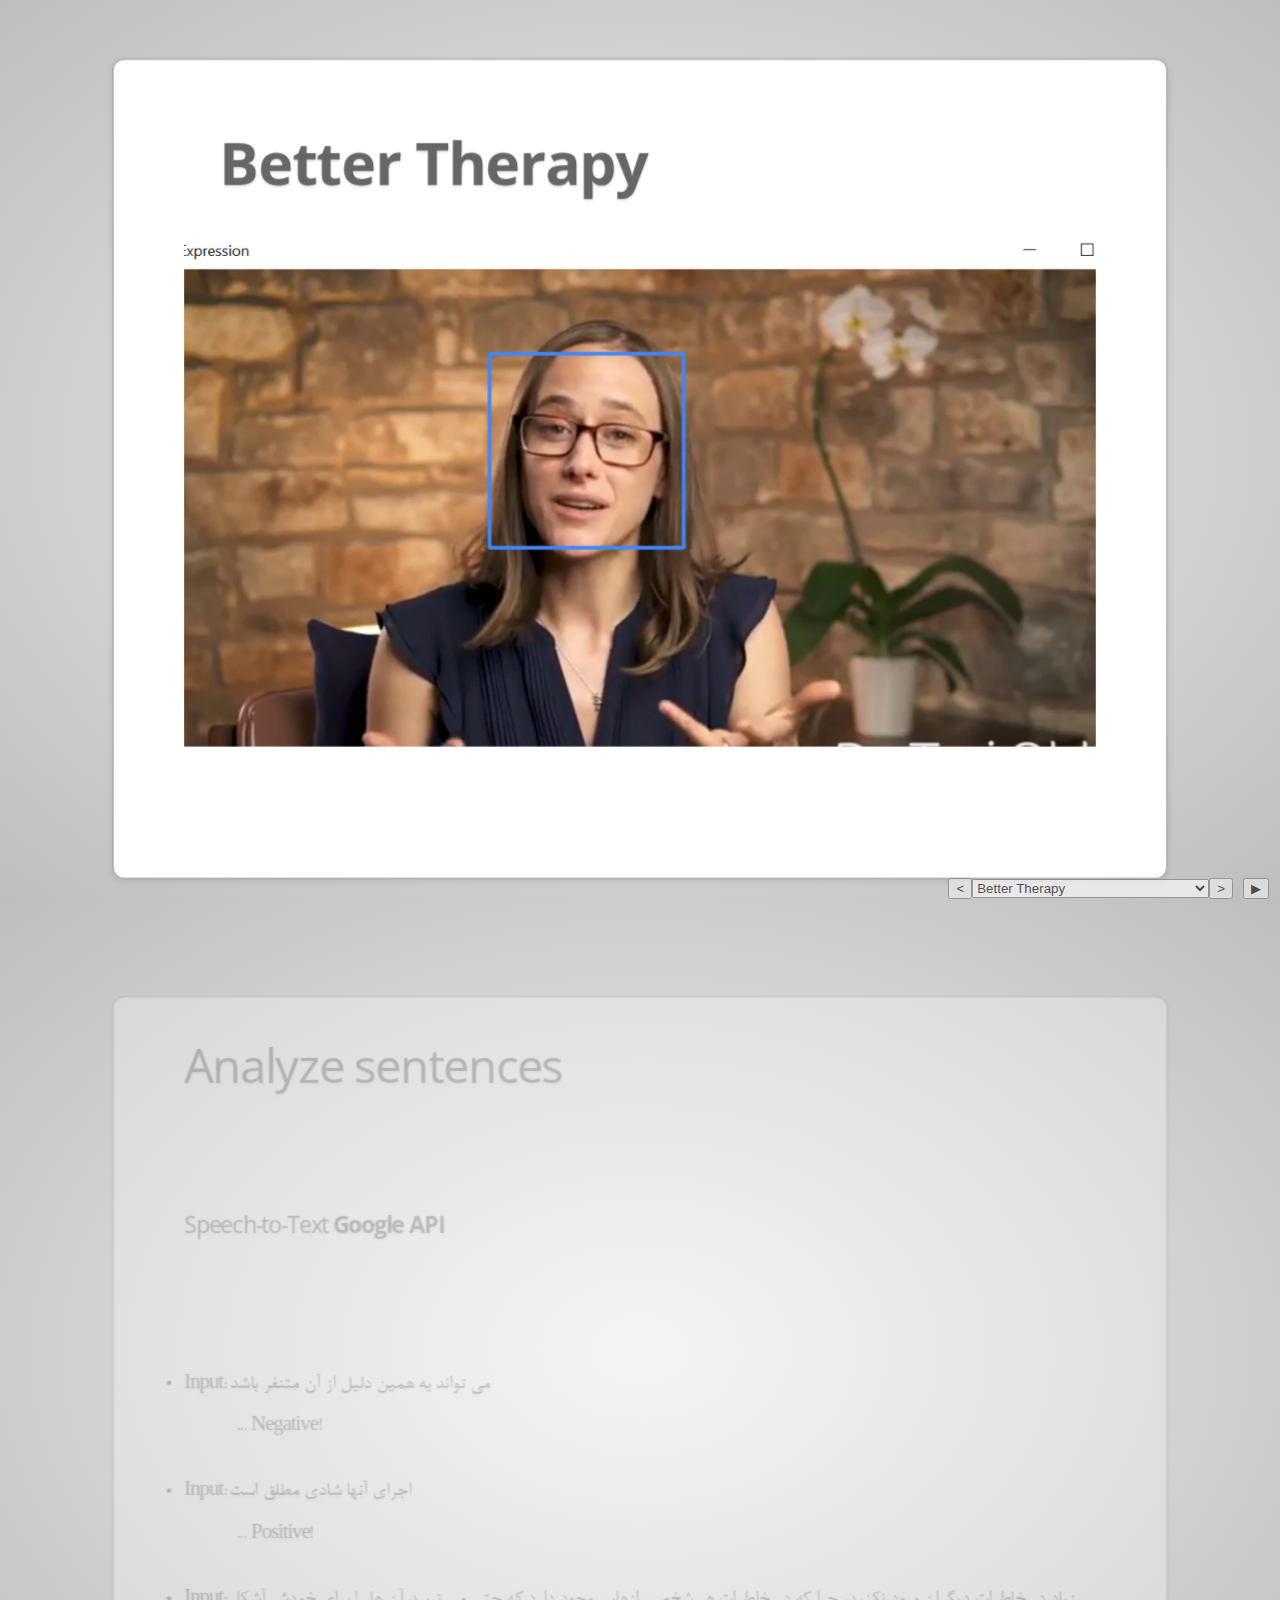
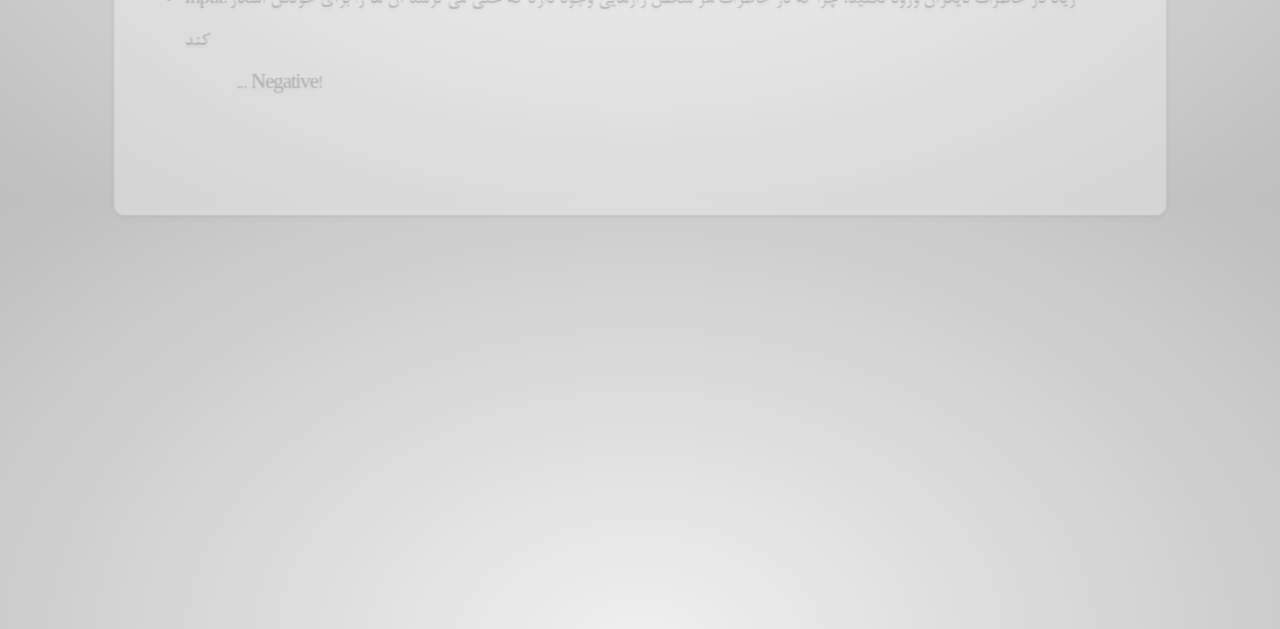
<file: better-therapy/index.html>
<!doctype html>
<html lang="en">
<head>
    <meta charset="utf-8" />
    <meta name="viewport" content="width=1024" />
    <meta name="apple-mobile-web-app-capable" content="yes" />
    <title>Better Therapy</title>
    
    <meta name="description" content="impress.js is a presentation tool based on the power of CSS3 transforms and transitions in modern browsers and inspired by the idea behind prezi.com." />
    <link href="//fonts.googleapis.com/css?family=Open+Sans:regular,semibold,italic,italicsemibold|PT+Sans:400,700,400italic,700italic|PT+Serif:400,700,400italic,700italic" rel="stylesheet" />

    <link href="../impress/css/impress-demo.css" rel="stylesheet" />
    <link href="../impress/css/impress-common.css" rel="stylesheet" />
    <link href="../assets/fonts.css" rel="stylesheet" />
    
    <link rel="shortcut icon" href="../impress/favicon.png" />
    <link rel="apple-touch-icon" href="../impress/apple-touch-icon.png" />
</head>

<body class="impress-not-supported">

    <div class="fallback-message">
        <p>Your browser <b>doesn't support the features required</b> by impress.js, so you are presented with a simplified version of this presentation.</p>
        <p>For the best experience please use the latest <b>Chrome</b>, <b>Safari</b> or <b>Firefox</b> browser.</p>
    </div>

    <div id="impress"
        data-transition-duration="1000"
        
        data-width="1024"
        data-height="768"
        data-max-scale="3"
        data-min-scale="0"
        data-perspective="1000">1
    
        <div class="step slide" data-x="-1000" data-y="-1500">
            <h1 style="text-align: left; font-size: 50px; margin: 30px;"><b>Better Therapy</b></h1>
            <img src="face_detection_on_random_preson.png" width="100%" style="margin: 10px 0px;">
        </div>

        <div class="step slide" data-x="0" data-y="-1500">
            <h1 style="text-align: left; font-size: 40px;">Face emotion detection</h1>
            <iframe width="800" height="500" src="https://www.youtube.com/embed/qIlw36x7N6M?controls=0&amp;start=10"  style="margin-top: 50px;" 
                title="YouTube video player" frameborder="0" allow="accelerometer; autoplay; clipboard-write; encrypted-media; gyroscope; picture-in-picture" 
                allowfullscreen>
            </iframe>
        </div>
    
        <div class="step slide" data-x="1000" data-y="-1500">
            <h1 style="text-align: left; font-size: 30px;">Face expression recognition <b>dataset</b></h1>
            <img src="face_dataset_happy.png" width="48%" style="margin-top: 40px;">
            <img src="face_dataset_anger.png" width="48%" style="margin-left: 10px;">
            <a href="https://www.kaggle.com/datasets/jonathanoheix/face-expression-recognition-dataset" style="font-size: 18px; display: inline-block; margin-top: 70px;">https://www.kaggle.com/datasets/jonathanoheix/face-expression-recognition-dataset</a>
        </div>

        <div  class="step" data-x="2000" data-y="-1500">
            <center><span>Accuracy?</span></center>
        </div>
    
        <div class="step slide" data-x="3000" data-y="-1500">
            <h1>Speech tone analysis</h1>
            <img src="tone_dataset.png" width="70%" style="margin-top: 50px; margin-left: 80px;">
            <img src="speech_tone.png" width="48%">
            <img src="speech_tone_2.png" width="48%">
            <a href="https://www.kaggle.com/datasets/ejlok1/toronto-emotional-speech-set-tess" style="font-size: 15px; display: inline-block; margin-top: 40px;">https://www.kaggle.com/datasets/ejlok1/toronto-emotional-speech-set-tess</a>
        </div>
        
        <div class="step slide" data-x="-1000" data-y="-700">
            <h1 style="font-size: 40px;">Analyze sentences</h1>
            <h2 style="margin-top: 100px; font-size: 20px;">Speech-to-Text <b>Google API</b></h2>
            <li style="text-align: left; font-family: B-Nazanin;font-size: 18px; margin-top: 100px;">Input: می تواند به همین دلیل از آن متنفر باشد<br> &nbsp;	&nbsp;	&nbsp;	&nbsp;	&nbsp;	&nbsp;... Negative!</li>
            <li style="text-align: left; font-family: B-Nazanin;font-size: 18px; margin-top: 20px;">Input: اجرای آنها شادی مطلق است<br> &nbsp;	&nbsp;	&nbsp;	&nbsp;	&nbsp;	&nbsp;... Positive!</li>
            <li style="text-align: left; font-family: B-Nazanin;font-size: 18px; margin-top: 20px;">Input: زیاد در خاطرات دیگران ورود نکنید، چرا که در خاطرات هر شخص رازهایی وجود دارد که حتی می ترسد آن ها را برای خودش آشکار کند<br>	&nbsp;	&nbsp;	&nbsp;	&nbsp;	&nbsp;	&nbsp;... Negative!</li>
        </div>

        <div class="step slide" data-x="0" data-y="-700">
            <h1>Visualizing results with <b>graphs</b></h1>
            <img src="emotion_graph.png" width="100%" style="margin-top: 20px;">
            <p style="font-size: 20px; margin-top: 80px;">Save the sensitive moments in audio and text :</p>
            <img src="saved_data.png"  width="100%" style="margin-left: 40px; margin-top: 10px;">

        </div>

        <div class="step slide" data-x="1000" data-y="-700">
            <center><h1 style="font-size: 45px; margin-top: 30px;"><b>Github</b></h1></center>
            <h2 style="font-size: 25px; margin-top: 100px;">You can <b>fork</b> it from:</h2>
            <a href="https://github.com/aligoldenhat/BetterTherapy" style="font-size: 30px; margin-top: 10px; display: inline-block;">&nbsp;&nbsp;https://github.com/aligoldenhat/bettertherapy</a>
        </div>        

        <div id="overview" class="step" data-x="1000" data-y="-100" data-z="0" data-scale="5">
        </div>
    
    </div>
    

    <div id="impress-toolbar"></div>

    <script>
    if ("ontouchstart" in document.documentElement) { 
        document.querySelector(".hint").innerHTML = "<p>Swipe left or right to navigate</p>";
    }
    </script>

    <script src="../impress/js/impress.js"></script>
    <script>impress().init();</script>
    
    </body>
    </html>
</file>
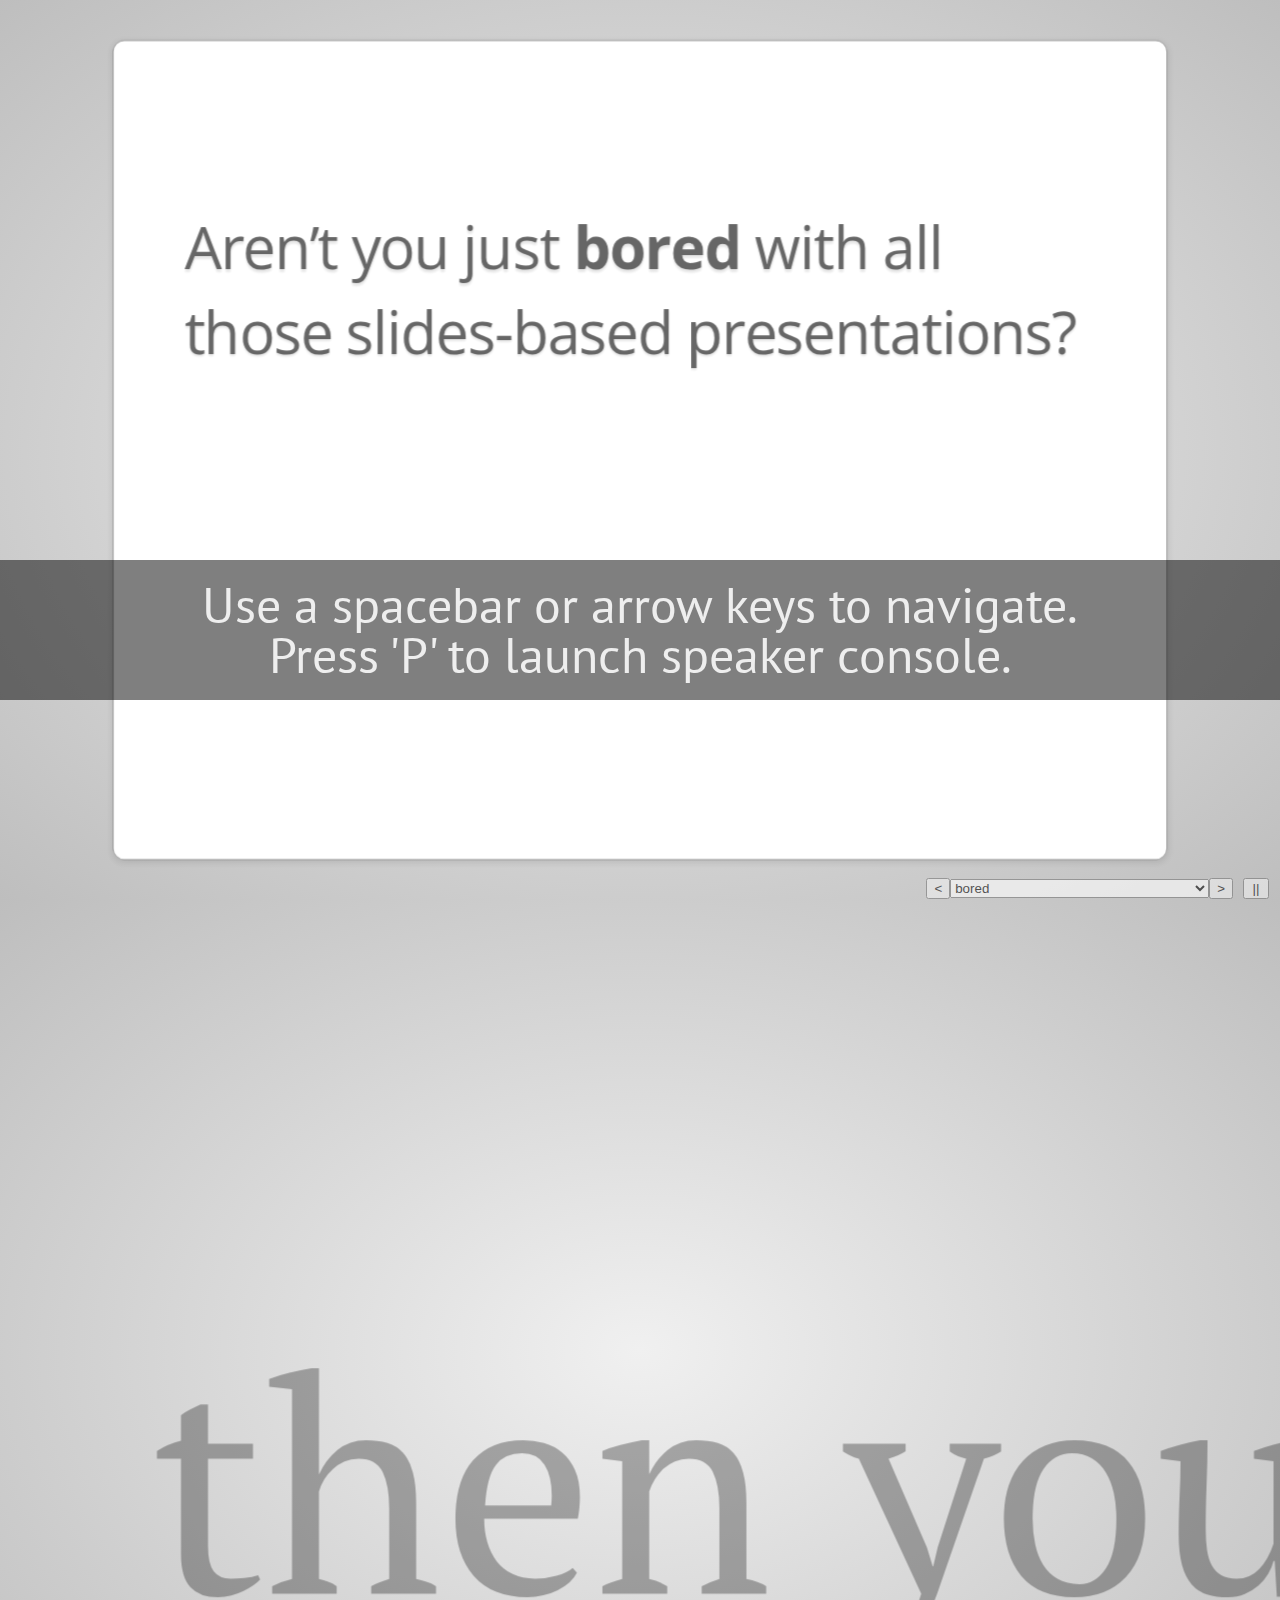
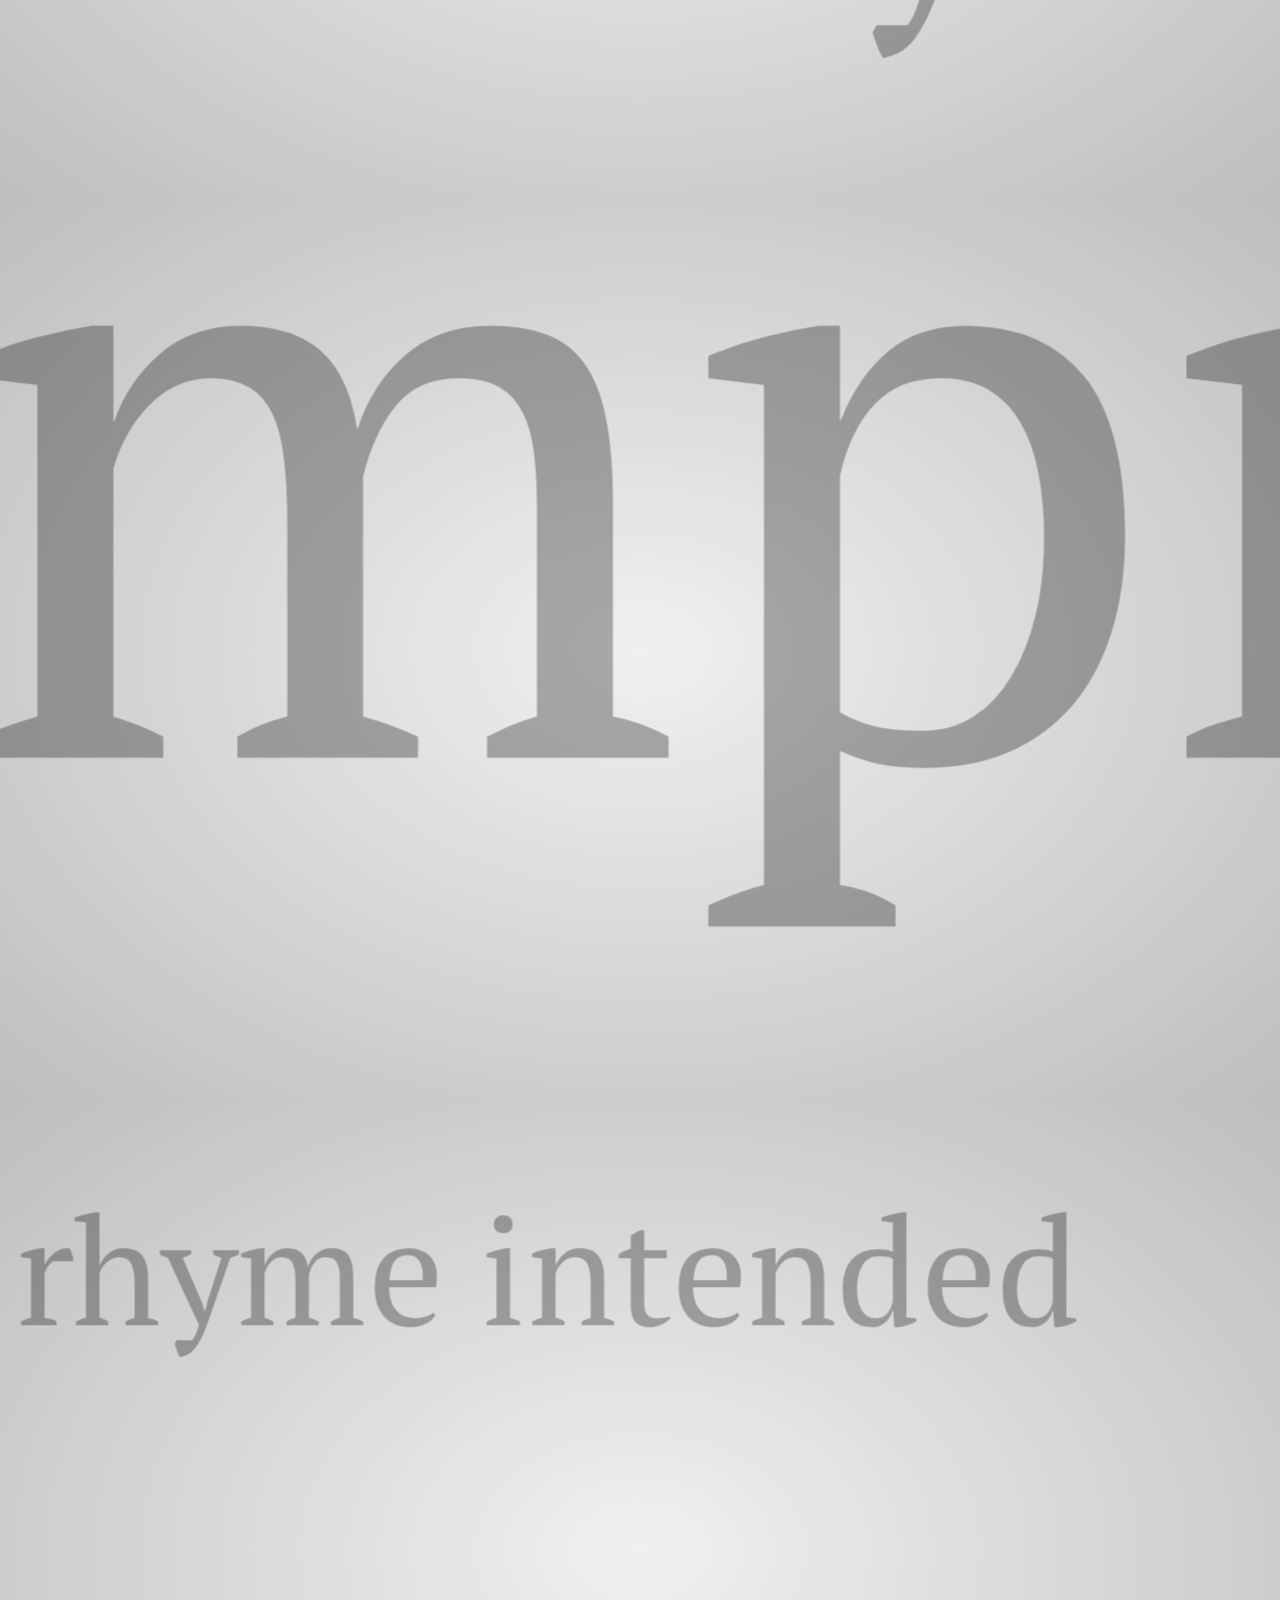
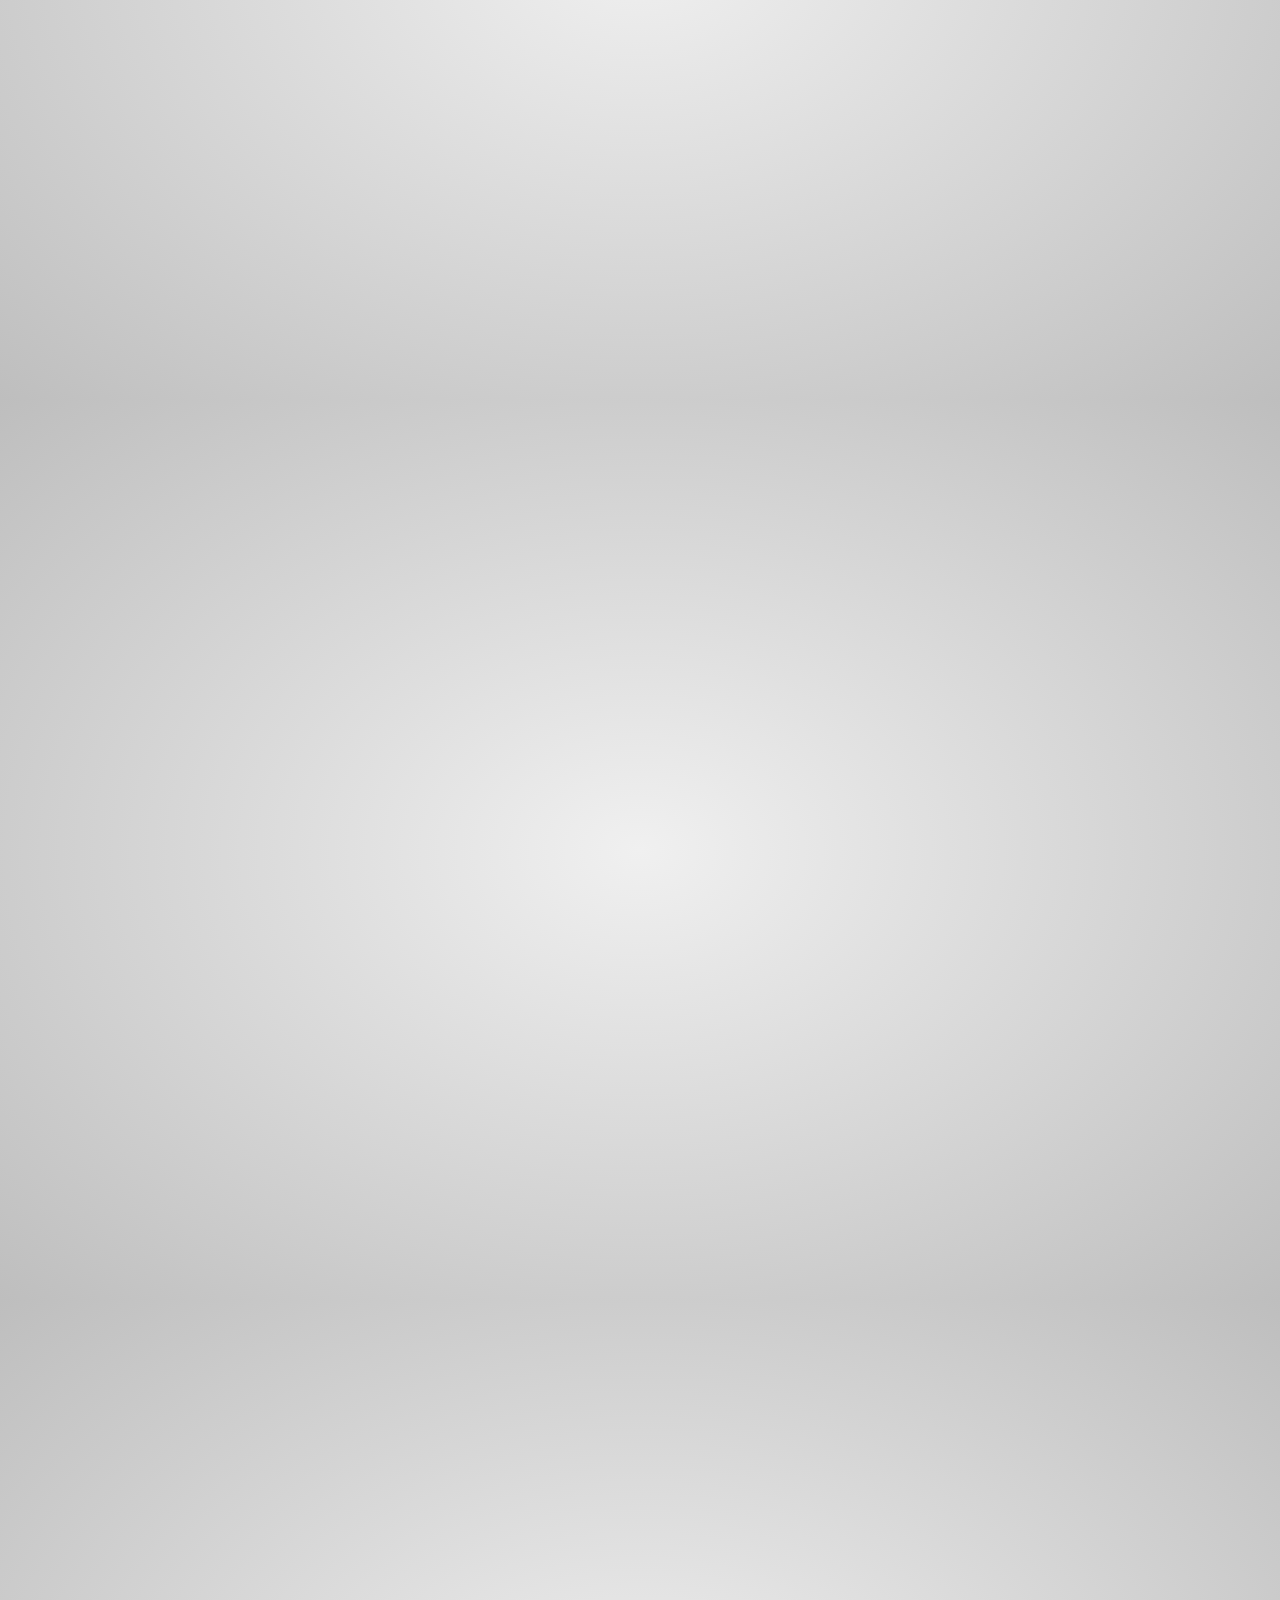
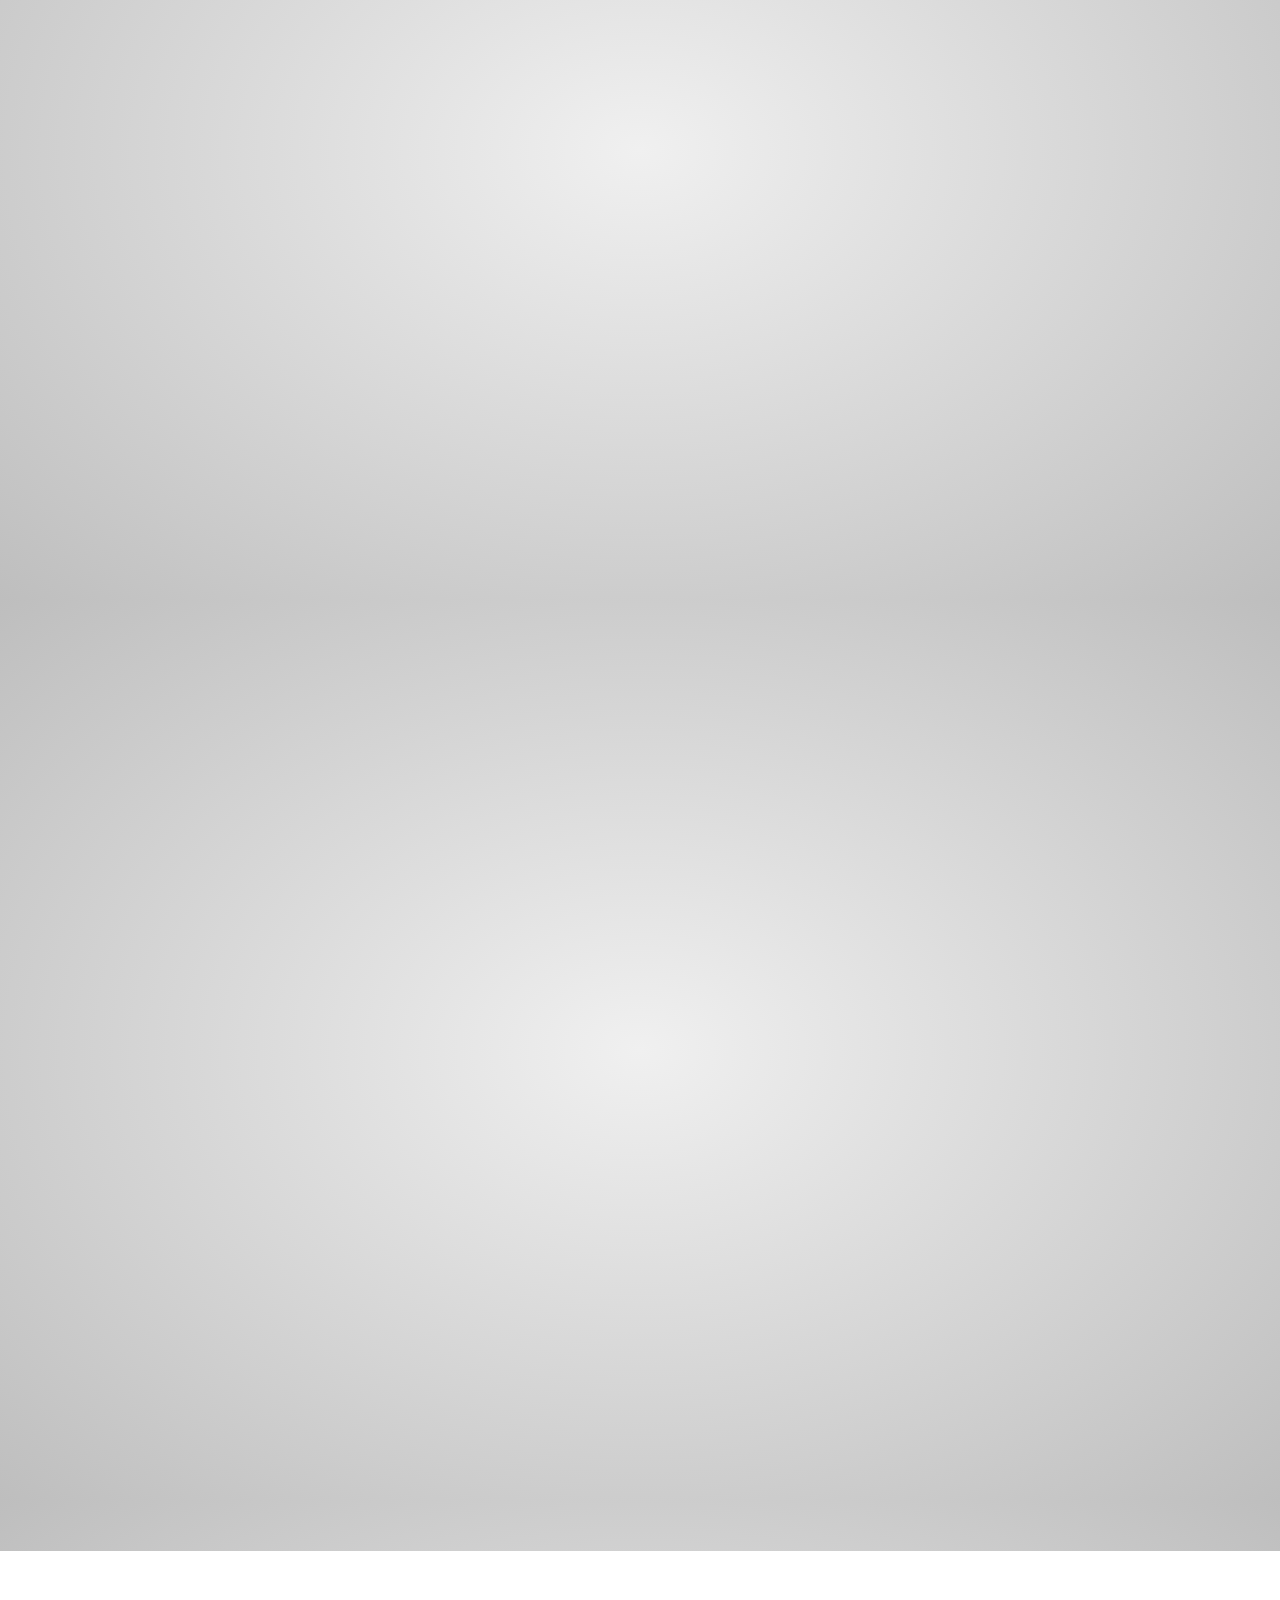
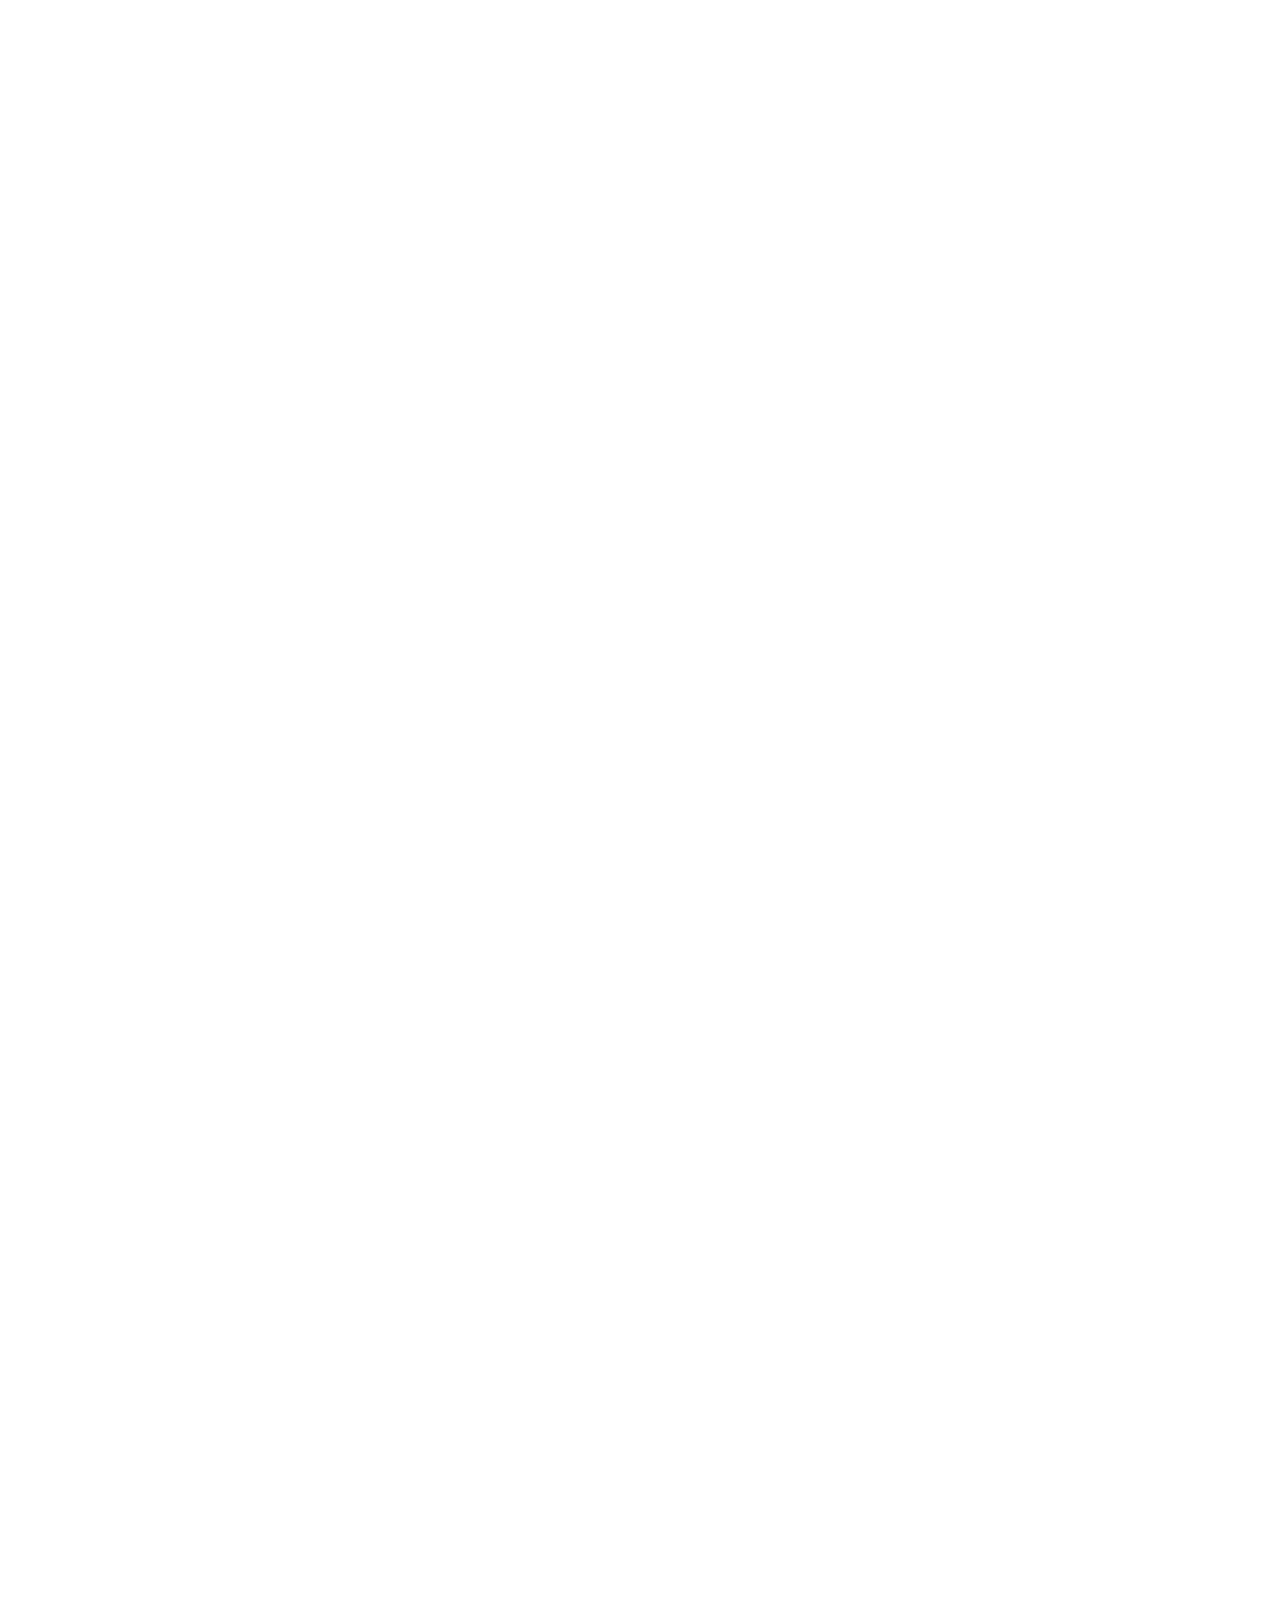
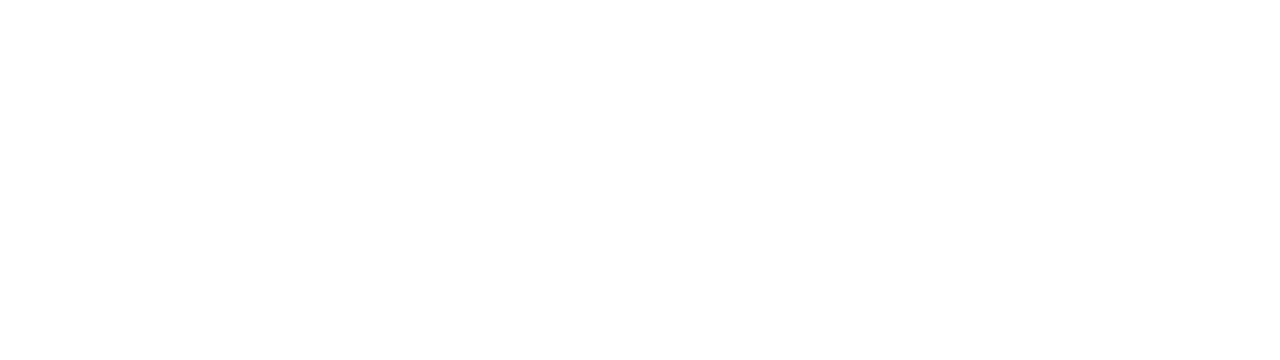
<file: impress/index.html>
<!doctype html>

<!--

    Welcome to the light side of the source, young padawan.

    One step closer to learn something interesting you are...

                               ____                  
                            _.' :  `._               
                        .-.'`.  ;   .'`.-.           
               __      / : ___\ ;  /___ ; \      __  
             ,'_ ""=-.:__;".-.";: :".-.":__;.-="" _`,
             :' `.t""=-.. '<@.`;_  ',@:` ..-=""j.' `;
                  `:-.._J '-.-'L__ `-.-' L_..-;'     
                    "-.__ ;  .-"  "-.  : __.-"       
                        L ' /.======.\ ' J           
                         "-.   "__"   .-"            
                        __.l"-:_JL_;-";.__           
                     .-j/'.;  ;""""  / .'\"-.        
                   .' /:`. "-.:     .-" .';  `.      
                .-"  / ;  "-. "-..-" .-"  :    "-.   
             .+"-.  : :      "-.__.-"      ;-._   \  
             ; \  `.; ;                    : : "+. ; 
             :  ;   ; ;                    : ;  : \: 
             ;  :   ; :                    ;:   ;  : 
            : \  ;  :  ;                  : ;  /  :: 
            ;  ; :   ; :                  ;   :   ;: 
            :  :  ;  :  ;                : :  ;  : ; 
            ;\    :   ; :                ; ;     ; ; 
            : `."-;   :  ;              :  ;    /  ; 
             ;    -:   ; :              ;  : .-"   : 
             :\     \  :  ;            : \.-"      : 
              ;`.    \  ; :            ;.'_..-=  / ; 
              :  "-.  "-:  ;          :/."      .'  :
               \         \ :          ;/  __        :
                \       .-`.\        /t-""  ":-+.   :
                 `.  .-"    `l    __/ /`. :  ; ; \  ;
                   \   .-" .-"-.-"  .' .'j \  /   ;/ 
                    \ / .-"   /.     .'.' ;_:'    ;  
                     :-""-.`./-.'     /    `.___.'   
                           \ `t  ._  /               
                            "-.t-._:'                

-->

<!--
    
    So you'd like to know how to use impress.js?
    
    You've made the first, very important step - you're reading the source code.
    And that's how impress.js presentations are built - with HTML and CSS code.
    
    Believe me, you need quite decent HTML and CSS skills to be able to use impress.js effectively.
    More importantly, you need to be a designer. There are no default styles or layouts for impress.js presentations.
    
    You need to design and build it by hand.
    
    So...
    
    Would you still like to know how to use impress.js?
    
-->

<html lang="en">
<head>
    <meta charset="utf-8" />
    <meta name="viewport" content="width=1024" />
    <meta name="apple-mobile-web-app-capable" content="yes" />
    <title>impress.js | presentation tool based on the power of CSS3 transforms and transitions in modern browsers | by Bartek Szopka @bartaz</title>
    
    <meta name="description" content="impress.js is a presentation tool based on the power of CSS3 transforms and transitions in modern browsers and inspired by the idea behind prezi.com." />
    <meta name="author" content="Bartek Szopka" />

    <link href="//fonts.googleapis.com/css?family=Open+Sans:regular,semibold,italic,italicsemibold|PT+Sans:400,700,400italic,700italic|PT+Serif:400,700,400italic,700italic" rel="stylesheet" />

    <!--
        
        Impress.js doesn't depend on any external stylesheets. It adds all of the styles it needs for the
        presentation to work.
        
        This style below contains styles only for demo presentation. Browse it to see how impress.js
        classes are used to style presentation steps, or how to apply fallback styles, but I don't want
        you to use them directly in your presentation.
        
        Be creative, build your own. We don't really want all impress.js presentations to look the same,
        do we?
        
        When creating your own presentation get rid of this file. Start from scratch, it's fun!
        
    -->
    <link href="css/impress-demo.css" rel="stylesheet" />
    <link href="css/impress-common.css" rel="stylesheet" />
    
    <link rel="shortcut icon" href="favicon.png" />
    <link rel="apple-touch-icon" href="apple-touch-icon.png" />
</head>

<!--
    
    Body element is used by impress.js to set some useful class names, that will allow you to detect
    the support and state of the presentation in CSS or other scripts.
    
    First very useful class name is `impress-not-supported`. This class means, that browser doesn't
    support features required by impress.js, so you should apply some fallback styles in your CSS.
    It's not necessary to add it manually on this element. If the script detects that browser is not
    good enough it will add this class, but keeping it in HTML means that users without JavaScript
    will also get fallback styles.
    
    When impress.js script detects that browser supports all required features, this class name will
    be removed.
    
    The class name on body element also depends on currently active presentation step. More details about
    it can be found later, when `hint` element is being described.
    
-->
<body class="impress-not-supported">

<!--
    For example this fallback message is only visible when there is `impress-not-supported` class on body.
-->
<div class="fallback-message">
    <p>Your browser <b>doesn't support the features required</b> by impress.js, so you are presented with a simplified version of this presentation.</p>
    <p>For the best experience please use the latest <b>Chrome</b>, <b>Safari</b> or <b>Firefox</b> browser.</p>
</div>

<!--
    
    Now that's the core element used by impress.js.
    
    That's the wrapper for your presentation steps. In this element all the impress.js magic happens.
    It doesn't have to be a `<div>`. Only `id` is important here as that's how the script find it.
    
    Often you don't need to use any attributes here, but for educational purposes I have used all of them below.

    To change the duration of the transition between slides use `data-transition-duration="2000"` giving it
    a number of ms. It defaults to 1000 (1s).
    
    When authoring impress.js presentations, you should target some screen size, which you can define here.
    The default is 1024 x 768. You should write your CSS as if this is the screen size used for the
    presentation. When you present your presentation on a screen (or browser window) of different size,
    impress.js will automatically scale the presentation to fit the screen. The minimum and maximum limits
    to this scaling can also be defined here.
    
    NOTE: I intend to change the defaults to target HD screens in 2021. So you may want to make a habit
    of explicitly defining these attributes for now, to avoid any disruption when the defaults change.
    
    You can also control the perspective with `data-perspective="500"` giving it a number of pixels.
    It defaults to 1000. You can set it to 0 if you don't want any 3D effects.
    If you are willing to change this value make sure you understand how CSS perspective works:
    https://developer.mozilla.org/en/CSS/perspective
    
    Plugins:
    
    We set the default time for autoplay plugin to 7 seconds. Autoplay will automatically advance
    to next slide after a timeout expires.
-->
<div id="impress"
    data-transition-duration="1000"
    
    data-width="1024"
    data-height="768"
    data-max-scale="3"
    data-min-scale="0"
    data-perspective="1000"
    
    data-autoplay="7">

    <!--
        
        Here is where interesting thing start to happen.
        
        Each step of the presentation should be an element inside the `#impress` with a class name
        of `step`. These step elements are positioned, rotated and scaled by impress.js, and
        the 'camera' shows them on each step of the presentation.
        
        Positioning information is passed through data attributes.
        
        In the example below we only specify x and y position of the step element with `data-x="-1000"`
        and `data-y="-1500"` attributes. This means that **the center** of the element (yes, the center)
        will be positioned in point x = -1000px and y = -1500px of the presentation 'canvas'.
        
        It will not be rotated or scaled.
        
        --------
        Plugins: For first slide, set the autoplay time to a custom 10 seconds.
        
    -->
    <div id="bored" class="step slide" data-x="-1000" data-y="-1500" data-autoplay="10">
        <q>Aren’t you just <b>bored</b> with all those slides-based presentations?</q>
    </div>

    <!--
        
        The `id` attribute of the step element is used to identify it in the URL, but it's optional.
        If it is not defined, it will get a default value of `step-N` where N is a number of slide.
        
        So in the example below it'll be `step-2`.
        
        The hash part of the url when this step is active will be `#/step-2`.
        
        You can also use `#step-2` in a link, to point directly to this particular step.
        
        Please note, that while `#/step-2` (with slash) would also work in a link it's not recommended.
        Using classic `id`-based links like `#step-2` makes these links usable also in fallback mode.
        
    -->
    <div class="step slide" data-x="0" data-y="-1500">
        <q>Don’t you think that presentations given <strong>in modern browsers</strong> shouldn’t <strong>copy the limits</strong> of ‘classic’ slide decks?</q>
    </div>

    <div class="step slide" data-x="1000" data-y="-1500">
        <q>Would you like to <strong>impress your audience</strong> with <strong>stunning visualization</strong> of your talk?</q>
    </div>

    <!--
        
        This is an example of step element being scaled.
        
        Again, we use a `data-` attribute, this time it's `data-scale="4"`, so it means that this
        element will be 4 times larger than the others.
        From presentation and transitions point of view it means, that it will have to be scaled
        down (4 times) to make it back to its correct size.
        
    -->
    <div id="title" class="step" data-x="0" data-y="0" data-scale="4">
        <span class="try">then you should try</span>
        <h1>impress.js<sup>*</sup></h1>
        <span class="footnote"><sup>*</sup> no rhyme intended</span>
    </div>

    <!--
        
        This element introduces rotation.
        
        Notation shouldn't be a surprise. We use `data-rotate="90"` attribute, meaning that this
        element should be rotated by 90 degrees clockwise.
        
    -->
    <div id="its" class="step" data-x="850" data-y="3000" data-rotate="90" data-scale="5">
        <p>It’s a <strong>presentation tool</strong> <br/>
        inspired by the idea behind <a href="http://prezi.com">prezi.com</a> <br/>
        and based on the <strong>power of CSS3 transforms and transitions</strong> in modern browsers.</p>
    </div>

    <div id="big" class="step" data-x="3500" data-y="2100" data-rotate="180" data-scale="6">
        <p>visualize your <b>big</b> <span class="thoughts">thoughts</span></p>
    </div>

    <!--
        
        And now it gets really exciting! We move into third dimension!
        
        Along with `data-x` and `data-y`, you can define the position on third (Z) axis, with
        `data-z`. In the example below we use `data-z="-3000"` meaning that element should be
        positioned far away from us (by 3000px).
        
    -->
    <div id="tiny" class="step" data-x="2825" data-y="2325" data-z="-3000" data-rotate="300" data-scale="1">
        <p>and <b>tiny</b> ideas</p>
    </div>

    <!--
        
        This step here doesn't introduce anything new when it comes to data attributes, but you
        should notice in the demo that some words of this text are being animated.
        It's a very basic CSS transition that is applied to the elements when this step element is
        reached.
        
        At the very beginning of the presentation all step elements are given the class of `future`.
        It means that they haven't been visited yet.
        
        When the presentation moves to given step `future` is changed to `present` class name.
        That's how animation on this step works - text moves when the step has `present` class.
        
        Finally when the step is left the `present` class is removed from the element and `past`
        class is added.
        
        So basically every step element has one of three classes: `future`, `present` and `past`.
        Only one current step has the `present` class.
        
        Note: data-x/y/z attributes, if not defined, by default will inherit the value of the 
        previous step. So to get back to 0 on the z-axis, we must set it to 0.
        See src/plugins/rel/README.md for more information.
        
    -->
    <div id="ing" class="step" data-x="3500" data-y="-850" data-z="0" data-rotate="270" data-scale="6">
        <p>by <b class="positioning">positioning</b>, <b class="rotating">rotating</b> and <b class="scaling">scaling</b> them on an infinite canvas</p>
    </div>

    <div id="imagination" class="step" data-x="6700" data-y="-300" data-scale="6">
        <p>the only <b>limit</b> is your <b class="imagination">imagination</b></p>
    </div>

    <div id="source" class="step" data-x="6300" data-y="2000" data-rotate="20" data-scale="4">
        <p>want to know more?</p>
        <q><a href="http://github.com/impress/impress.js">use the source</a>, Luke!</q>
    </div>

    <div id="one-more-thing" class="step" data-x="6000" data-y="4000" data-scale="2">
        <p>one more thing...</p>
    </div>

    <!--
        
        And the last one shows full power and flexibility of impress.js.
        
        You can not only position element in 3D, but also rotate it around any axis.
        So this one here will get rotated by -40 degrees (40 degrees anticlockwise) around X axis and
        10 degrees (clockwise) around Y axis.
        
        You can of course rotate it around Z axis with `data-rotate-z` - it has exactly the same effect
        as `data-rotate` (these two are basically aliases).
        
    -->
    <div id="its-in-3d" class="step" data-x="6200" data-y="4300" data-z="-100" data-rotate-x="-40" data-rotate-y="10" data-scale="2">
        <p><span class="have">have</span> <span class="you">you</span> <span class="noticed">noticed</span> <span class="its">it’s</span> <span class="in">in</span> <b>3D<sup>*</sup></b>?</p>
        <span class="footnote">* beat that, prezi ;)</span>
    </div>

    <!--
        
        So to summarize of all the possible attributes used to position presentation steps, we have:
        
        * `data-x`, `data-y`, `data-z` - they define the position of **the center** of step element on
            the canvas in pixels; their default value is 0;
        * `data-rotate-x`, `data-rotate-y`, 'data-rotate-z`, `data-rotate` - they define the rotation of
            the element around given axis in degrees; their default value is 0; `data-rotate` and `data-rotate-z`
            are exactly the same;
        * `data-scale` - defines the scale of step element; default value is 1
        
        These values are used by impress.js in CSS transformation functions, so for more information consult
        CSS transfrom docs: https://developer.mozilla.org/en/CSS/transform
        
    -->
    <div id="overview" class="step" data-x="3000" data-y="1500" data-z="0" data-scale="10">
    </div>

</div>

<!--
    This is a UI plugin. You can read more about plugins in src/plugins/README.md.
    For now, I'll just tell you that this adds some graphical controls to navigate the
    presentation. In the CSS file you can style them as you want. We've put them bottom right.
-->
<div id="impress-toolbar"></div>

<!--
    
    Hint is not related to impress.js in any way.
    
    But it can show you how to use impress.js features in creative way.
    
    When the presentation step is shown (selected) its element gets the class of "active" and the body element
    gets the class based on active step id `impress-on-ID` (where ID is the step's id)... It may not be
    so clear because of all these "ids" in previous sentence, so for example when the first step (the one with
    the id of `bored`) is active, body element gets a class of `impress-on-bored`.
    
    This class is used by this hint below. Check CSS file to see how it's shown with delayed CSS animation when
    the first step of presentation is visible for a couple of seconds.
    
    ...
    
    And when it comes to this piece of JavaScript below ... kids, don't do this at home ;)
    It's just a quick and dirty workaround to get different hint text for touch devices.
    In a real world it should be at least placed in separate JS file ... and the touch content should be
    probably just hidden somewhere in HTML - not hard-coded in the script.
    
    Just sayin' ;)
    
-->
<div class="hint">
    <p>Use a spacebar or arrow keys to navigate. <br/>
       Press 'P' to launch speaker console.</p>
</div>
<script>
if ("ontouchstart" in document.documentElement) { 
    document.querySelector(".hint").innerHTML = "<p>Swipe left or right to navigate</p>";
}
</script>

<!--
    
    Last, but not least.
    
    To make all described above really work, you need to include impress.js in the page.
    I strongly encourage to minify it first.
    
    In here I just include full source of the script to make it more readable.
    
    You also need to call a `impress().init()` function to initialize impress.js presentation.
    And you should do it in the end of your document. Not only because it's a good practice, but also
    because it should be done when the whole document is ready.
    Of course you can wrap it in any kind of "DOM ready" event, but I was too lazy to do so ;)
    
-->
<script src="js/impress.js"></script>
<script>impress().init();</script>

<!--
    
    The `impress()` function also gives you access to the API that controls the presentation.
    
    Just store the result of the call:
    
        var api = impress();
    
    and you will get three functions you can call:
    
        `api.init()` - initializes the presentation,
        `api.next()` - moves to next step of the presentation,
        `api.prev()` - moves to previous step of the presentation,
        `api.goto( stepIndex | stepElementId | stepElement, [duration] )` - moves the presentation to the step given by its index number
                id or the DOM element; second parameter can be used to define duration of the transition in ms,
                but it's optional - if not provided default transition duration for the presentation will be used.
    
    You can also simply call `impress()` again to get the API, so `impress().next()` is also allowed.
    Don't worry, it wont initialize the presentation again.
    
    For some example uses of this API check the last part of the source of impress.js where the API
    is used in event handlers.
    
-->

</body>
</html>

<!--
    
    Now you know more or less everything you need to build your first impress.js presentation, but before
    you start...
    
    Oh, you've already cloned the code from GitHub?
    
    You have it open in text editor?
    
    Stop right there!
    
    That's not how you create awesome presentations. This is only a code. Implementation of the idea that
    first needs to grow in your mind.
    
    So if you want to build great presentation take a pencil and piece of paper. And turn off the computer.
    
    Sketch, draw and write. Brainstorm your ideas on a paper. Try to build a mind-map of what you'd like
    to present. It will get you closer and closer to the layout you'll build later with impress.js.
    
    Get back to the code only when you have your presentation ready on a paper. It doesn't make sense to do
    it earlier, because you'll only waste your time fighting with positioning of useless points.
    
    If you think I'm crazy, please put your hands on a book called "Presentation Zen". It's all about 
    creating awesome and engaging presentations.
    
    Think about it. 'Cause impress.js may not help you, if you have nothing interesting to say.
    
-->

<!--
    
    Are you still reading this?
    
    For real? I'm impressed! 
    
    But now, take my advice and take some time off. Make yourself a cup of coffee, tea,
    or anything you like to drink.
    
    Cheers!
    
-->
</file>
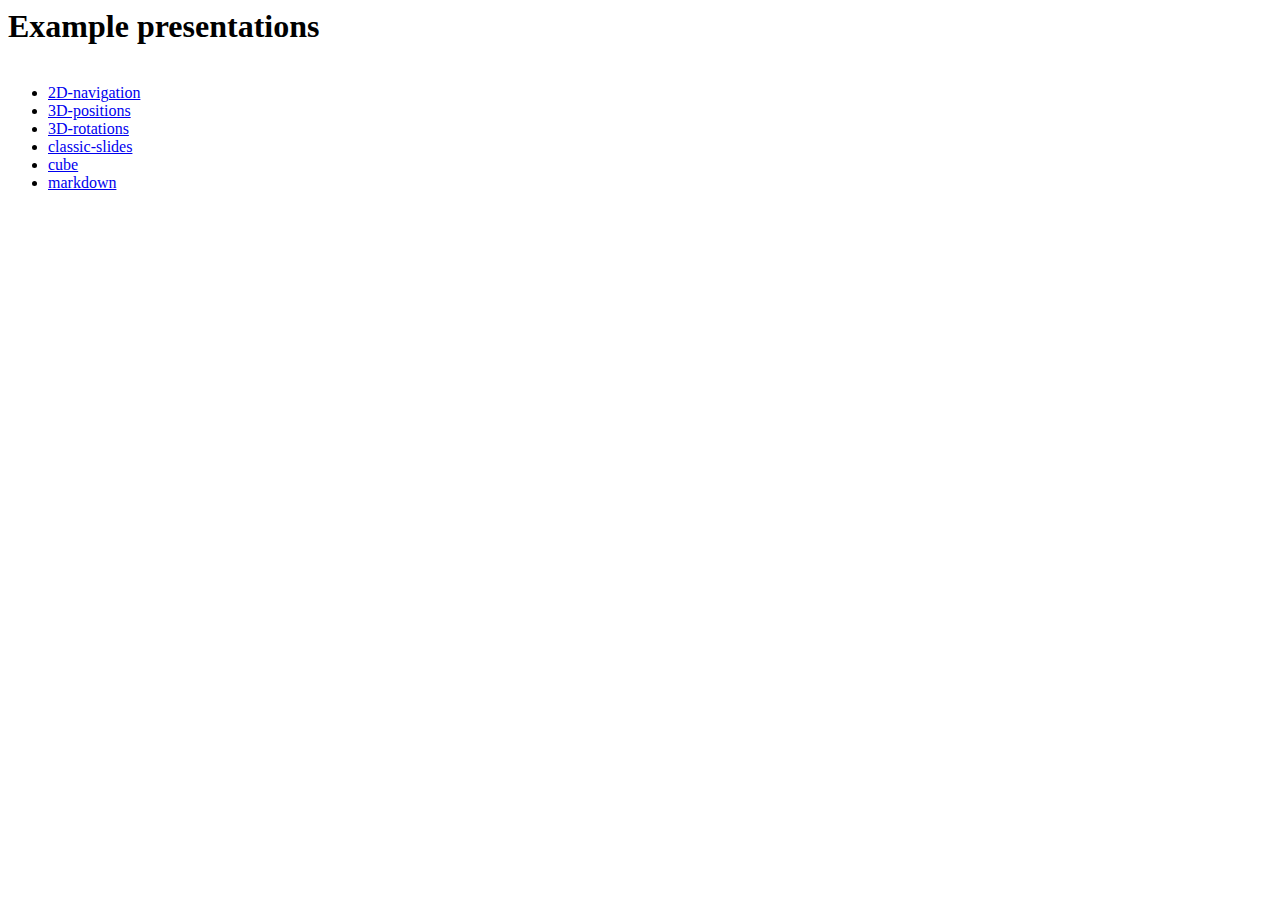
<file: impress/examples/index.html>
<html>
<head>
<title>Example presentations</title>
</head>
<body><h1>Example presentations</h1>
<ul><br />
  <li><a href="2D-navigation/">2D-navigation</a></li>
  <li><a href="3D-positions/">3D-positions</a></li>
  <li><a href="3D-rotations/">3D-rotations</a></li>
  <li><a href="classic-slides/">classic-slides</a></li>
  <li><a href="cube/">cube</a></li>
  <li><a href="markdown/">markdown</a></li>
</ul>
</body>
</html>
</file>
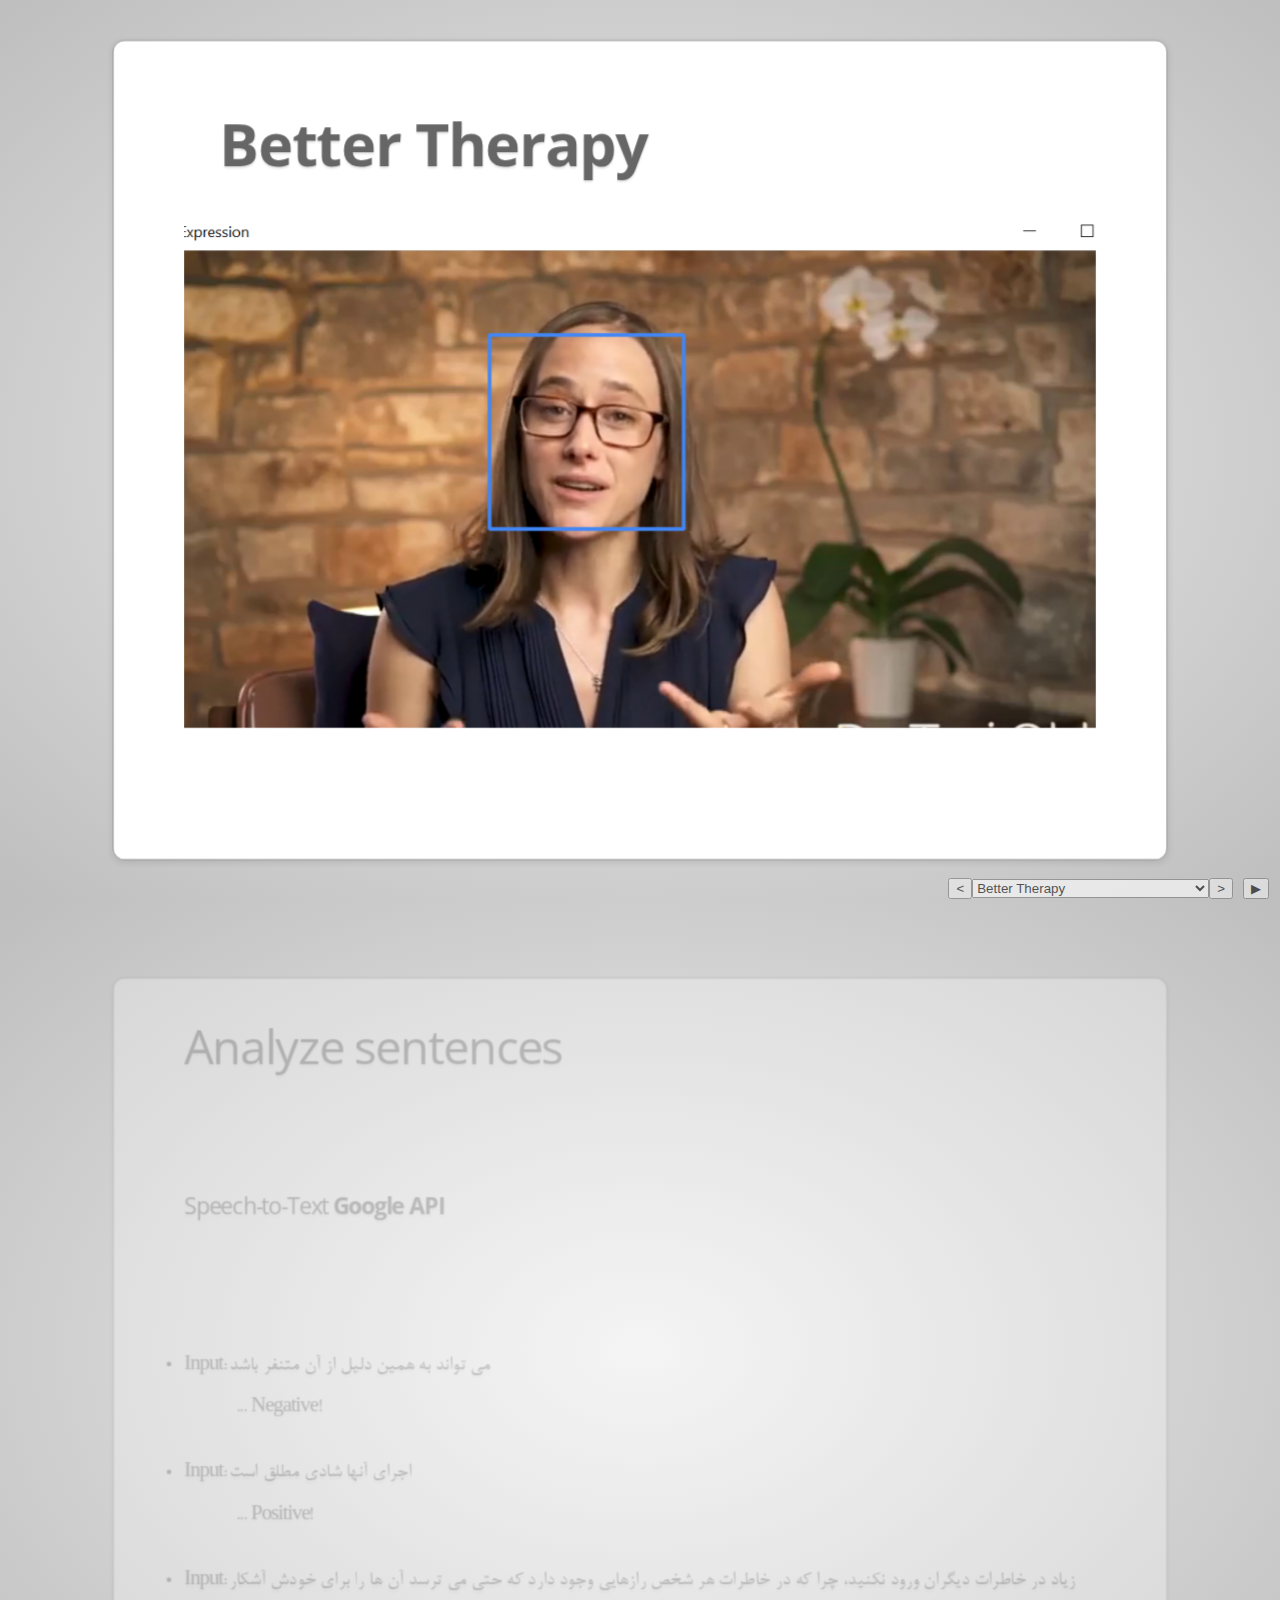
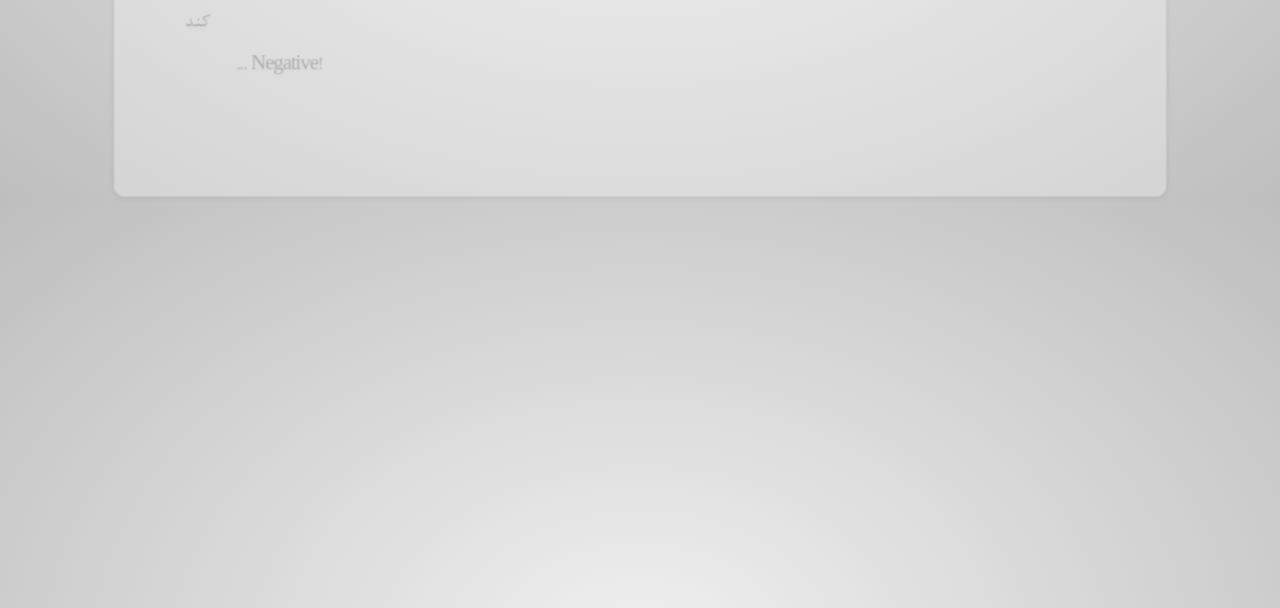
<file: presentations/better-therapy/index.html>
<!doctype html>
<html lang="en">
<head>
    <meta charset="utf-8" />
    <meta name="viewport" content="width=1024" />
    <meta name="apple-mobile-web-app-capable" content="yes" />
    <title>Better Therapy</title>
    
    <meta name="description" content="impress.js is a presentation tool based on the power of CSS3 transforms and transitions in modern browsers and inspired by the idea behind prezi.com." />
    <link href="//fonts.googleapis.com/css?family=Open+Sans:regular,semibold,italic,italicsemibold|PT+Sans:400,700,400italic,700italic|PT+Serif:400,700,400italic,700italic" rel="stylesheet" />

    <link href="../css/impress-demo.css" rel="stylesheet" />
    <link href="../css/impress-common.css" rel="stylesheet" />
    <link href="../../assets/fonts.css" rel="stylesheet" />
    
    <link rel="shortcut icon" href="../favicon.png" />
    <link rel="apple-touch-icon" href="../apple-touch-icon.png" />
</head>

<body class="impress-not-supported">

    <div class="fallback-message">
        <p>Your browser <b>doesn't support the features required</b> by impress.js, so you are presented with a simplified version of this presentation.</p>
        <p>For the best experience please use the latest <b>Chrome</b>, <b>Safari</b> or <b>Firefox</b> browser.</p>
    </div>

    <div id="impress"
        data-transition-duration="1000"
        
        data-width="1024"
        data-height="768"
        data-max-scale="3"
        data-min-scale="0"
        data-perspective="1000">
    
        <div class="step slide" data-x="-1000" data-y="-1500">
            <h1 style="text-align: left; font-size: 50px; margin: 30px;"><b>Better Therapy</b></h1>
            <img src="face_detection_on_random_preson.png" width="100%" style="margin: 10px 0px;">
        </div>

        <div class="step slide" data-x="0" data-y="-1500">
            <h1 style="text-align: left; font-size: 40px;">Face emotion detection</h1>
            <iframe width="800" height="500" src="https://www.youtube.com/embed/qIlw36x7N6M?controls=0&amp;start=10"  style="margin-top: 50px;" 
                title="YouTube video player" frameborder="0" allow="accelerometer; autoplay; clipboard-write; encrypted-media; gyroscope; picture-in-picture" 
                allowfullscreen>
            </iframe>
        </div>
    
        <div class="step slide" data-x="1000" data-y="-1500">
            <h1 style="text-align: left; font-size: 30px;">Face expression recognition <b>dataset</b></h1>
            <img src="face_dataset_happy.png" width="48%" style="margin-top: 40px;">
            <img src="face_dataset_anger.png" width="48%" style="margin-left: 10px;">
            <a href="https://www.kaggle.com/datasets/jonathanoheix/face-expression-recognition-dataset" style="font-size: 18px; display: inline-block; margin-top: 70px;">https://www.kaggle.com/datasets/jonathanoheix/face-expression-recognition-dataset</a>
        </div>

        <div  class="step" data-x="2000" data-y="-1500">
            <center><span>Accuracy?</span></center>
        </div>
    
        <div class="step slide" data-x="3000" data-y="-1500">
            <h1>Speech tone analysis</h1>
            <img src="tone_dataset.png" width="70%" style="margin-top: 50px; margin-left: 80px;">
            <img src="speech_tone.png" width="48%">
            <img src="speech_tone_2.png" width="48%">
            <a href="https://www.kaggle.com/datasets/ejlok1/toronto-emotional-speech-set-tess" style="font-size: 15px; display: inline-block; margin-top: 40px;">https://www.kaggle.com/datasets/ejlok1/toronto-emotional-speech-set-tess</a>
        </div>
        
        <div class="step slide" data-x="-1000" data-y="-700">
            <h1 style="font-size: 40px;">Analyze sentences</h1>
            <h2 style="margin-top: 100px; font-size: 20px;">Speech-to-Text <b>Google API</b></h2>
            <li style="text-align: left; font-family: B-Nazanin;font-size: 18px; margin-top: 100px;">Input: می تواند به همین دلیل از آن متنفر باشد<br> &nbsp;	&nbsp;	&nbsp;	&nbsp;	&nbsp;	&nbsp;... Negative!</li>
            <li style="text-align: left; font-family: B-Nazanin;font-size: 18px; margin-top: 20px;">Input: اجرای آنها شادی مطلق است<br> &nbsp;	&nbsp;	&nbsp;	&nbsp;	&nbsp;	&nbsp;... Positive!</li>
            <li style="text-align: left; font-family: B-Nazanin;font-size: 18px; margin-top: 20px;">Input: زیاد در خاطرات دیگران ورود نکنید، چرا که در خاطرات هر شخص رازهایی وجود دارد که حتی می ترسد آن ها را برای خودش آشکار کند<br>	&nbsp;	&nbsp;	&nbsp;	&nbsp;	&nbsp;	&nbsp;... Negative!</li>
        </div>

        <div class="step slide" data-x="0" data-y="-700">
            <h1>Visualizing results with <b>graphs</b></h1>
            <img src="emotion_graph.png" width="100%" style="margin-top: 20px;">
            <p style="font-size: 20px; margin-top: 80px;">Save the sensitive moments in audio and text :</p>
            <img src="saved_data.png"  width="100%" style="margin-left: 40px; margin-top: 10px;">

        </div>

        <div class="step slide" data-x="1000" data-y="-700">
            <center><h1 style="font-size: 45px; margin-top: 30px;"><b>Github</b></h1></center>
            <h2 style="font-size: 25px; margin-top: 100px;">You can <b>fork</b> it from:</h2>
            <a href="https://github.com/aligoldenhat/BetterTherapy" style="font-size: 30px; margin-top: 10px; display: inline-block;">&nbsp;&nbsp;https://github.com/aligoldenhat/bettertherapy</a>
        </div>        

        <div id="overview" class="step" data-x="1000" data-y="-100" data-z="0" data-scale="5">
        </div>
    
    </div>
    

    <div id="impress-toolbar"></div>

    <script>
    if ("ontouchstart" in document.documentElement) { 
        document.querySelector(".hint").innerHTML = "<p>Swipe left or right to navigate</p>";
    }
    </script>

    <script src="../js/impress.js"></script>
    <script>impress().init();</script>
    
    </body>
    </html>
</file>
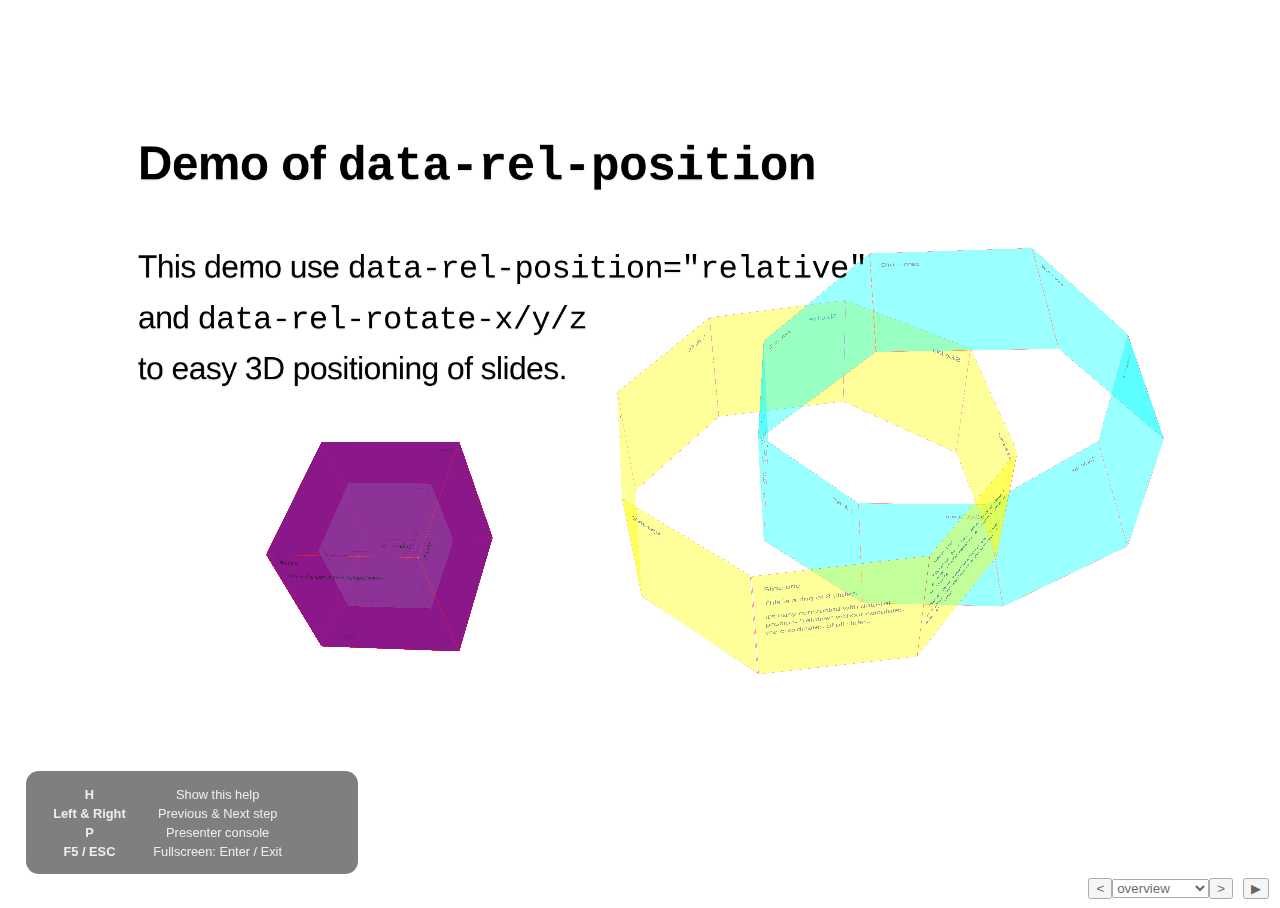
<file: impress/examples/3D-positions/index.html>
<!DOCTYPE html>
<html lang="en">
  <head>
    <meta charset="utf-8" />
    <title>relative rotations</title>
    <link href="../../css/impress-common.css" rel="stylesheet" />
    <style type="text/css" media="screen">
#overview {
    background: none;
    border: none;
    box-shadow: none;
    width: 1800px;
    height: 1300px;
}

#overview div {
    width: 100%;
    height: 100%;
}

.step {
    position: relative;
    width: 1000px;
    height: 1000px;
    padding: 40px 60px;
    margin: 20px auto;

    box-sizing:         border-box;

    line-height: 1.5;

    background-color: yellow;
    border-radius: 10px;
    box-shadow: 0 2px 6px rgba(0, 0, 0, .1);

    text-shadow: 0 2px 2px rgba(0, 0, 0, .1);

    font-family: 'Open Sans', Arial, sans-serif;
    font-size: 40pt;
    letter-spacing: -1px;
    border: solid 2px red;

    opacity: 40%;
}

.step.active {
    opacity: 100%;
}

.step.ring2 {
    background-color: cyan;
}

.step.box {
    background-color: purple;
    opacity: 70%;
}

.step.box1 {
    background-color: lightblue;
}
    </style>
  </head>

  <body class="impress-not-supported">
    <div id="impress" data-width="2000" data-height="1500">
      <div id="overview" class="step overview" data-rel-position="relative" data-x="-1000" data-y="-1500" data-z="100" data-scale="3" data-rotate-x="45" data-rotate-y="10">
          <div>
              <h2>Demo of <code>data-rel-position</code></h2>
              <p>This demo use <code>data-rel-position="relative"</code><br>
                  and <code>data-rel-rotate-x/y/z</code><br>
                  to easy 3D positioning of slides.</p>
          </div>
      </div>

      <div id="box-front" class="step box" data-x="-3000" data-y="0" data-z="0" data-rotate-x="0" data-rotate-y="0" data-rotate-z="0">Front
          <p>There's two nested box here.</p>
      </div>
      <div id="box-front1" class="step box1" data-rel-reset data-rel-z="-200" data-scale="0.6">Inside Front</div>
      <div id="box-right1" class="step box1" data-rel-reset data-rel-x="300" data-rel-z="-300" data-rel-rotate-y="90" data-scale="0.6">Inside Right</div>
      <div id="box-right" class="step box" data-rel-reset data-rel-z="200">Right</div>
      <div id="box-back" class="step box" data-rel-reset data-rel-x="500" data-rel-z="-500" data-rel-rotate-y="90">Back</div>
      <div id="box-back1" class="step box1" data-rel-reset data-rel-z="-200" data-scale="0.6">Inside Back</div>
      <div id="box-top1" class="step box1" data-rel-reset data-rel-y="-300" data-rel-z="-300" data-rel-rotate-x="90" data-scale="0.6">Inside Top</div>
      <div id="box-top" class="step box" data-rel-reset data-rel-z="200">Top</div>
      <div id="box-left" class="step box" data-rel-reset data-rel-x="500" data-rel-z="-500" data-rel-rotate-y="90">Left</div>
      <div id="box-left1" class="step box1" data-rel-reset data-rel-z="-200" data-scale="0.6">Inside Left</div>
      <div id="box-bottom1" class="step box1" data-rel-reset data-rel-x="300" data-rel-z="-300" data-rel-rotate-y="90" data-scale="0.6">Inside Bottom</div>
      <div id="box-bottom" class="step box" data-rel-reset data-rel-z="200">Bottom</div>

      <div id="ring1-1" class="step" data-rel-reset="all" data-x="0" data-y="0" data-z="0" data-rotate-y="10">
        <p>Slide one</p>
        <p>This is a ring of 8 slides.</p>
        <p>It's easy constucted with data-rel-position="relative" without calculates the coordinates of all slides.</p>
      </div>

      <div id="ring1-2" class="step" data-rel-rotate-y="45" data-rel-z="-354" data-rel-x="854">
        <p>Slide two</p>
        <p>The position of this slide is calculated as relatived position and rotation of the first slide.</p>
        <p>The following slides don't need to set any position attributes, they are inherit from this slide.</p>
      </div>

      <div id="ring1-3" class="step">
        <p>Slide three</p>
      </div>

      <div id="ring1-4" class="step">
        <p>Slide four</p>
      </div>

      <div id="ring1-5" class="step">
        <p>Slide five</p>
      </div>

      <div id="ring1-6" class="step">
        <p>Slide six</p>
      </div>

      <div id="ring1-7" class="step">
        <p>Slide seven</p>
      </div>

      <div id="ring1-8" class="step">
        <p>Slide eight</p>
      </div>

      <div id="ring2-1" class="step ring2" data-rel-reset="all" data-x="-500" data-y="0" data-z="-1514" data-rotate-x="90" data-rotate-y="270" data-rotate-z="0">
        <p>Slide one</p>
        <p>This is another ring of slides.</p>
        <p>Except for the this slide, its code is just cloned from the yellow ring.</p>
        <p>Just change the position of first slide, all the following slides are position relatived to it.</p>
      </div>

      <div id="ring2-2" class="step ring2" data-rel-rotate-y="45" data-rel-z="-354" data-rel-x="854" data-rel-y="0">
        <p>Slide two</p>
      </div>

      <div id="ring2-3" class="step ring2">
        <p>Slide three</p>
      </div>

      <div id="ring2-4" class="step ring2">
        <p>Slide four</p>
      </div>

      <div id="ring2-5" class="step ring2">
        <p>Slide five</p>
      </div>

      <div id="ring2-6" class="step ring2">
        <p>Slide six</p>
      </div>

      <div id="ring2-7" class="step ring2">
        <p>Slide seven</p>
      </div>

      <div id="ring2-8" class="step ring2">
        <p>Slide eight</p>
      </div>
    </div>

    <div id="impress-toolbar"></div>
    <div id="impress-help"></div>

    <script type="text/javascript" src="../../js/impress.js"></script>
    <script>impress().init();</script>
  </body>
</html>
</file>
<file: impress/css/impress-demo.css>
/*
    So you like the style of impress.js demo?
    Or maybe you are just curious how it was done?

    You couldn't find a better place to find out!

    Welcome to the stylesheet impress.js demo presentation.

    Please remember that it is not meant to be a part of impress.js and is
    not required by impress.js.
    I expect that anyone creating a presentation for impress.js would create
    their own set of styles.

    But feel free to read through it and learn how to get the most of what
    impress.js provides.

    And let me be your guide.

    Shall we begin?
*/


/*
    We start with a good ol' reset.
    That's the one by Eric Meyer http://meyerweb.com/eric/tools/css/reset/

    You can probably argue if it is needed here, or not, but for sure it
    doesn't do any harm and gives us a fresh start.
*/

html, body, div, span, applet, object, iframe,
h1, h2, h3, h4, h5, h6, p, blockquote, pre,
a, abbr, acronym, address, big, cite, code,
del, dfn, em, img, ins, kbd, q, s, samp,
small, strike, strong, sub, sup, tt, var,
b, u, i, center,
dl, dt, dd, ol, ul, li,
fieldset, form, label, legend,
table, caption, tbody, tfoot, thead, tr, th, td,
article, aside, canvas, details, embed,
figure, figcaption, footer, header, hgroup,
menu, nav, output, ruby, section, summary,
time, mark, audio, video {
    margin: 0;
    padding: 0;
    border: 0;
    font-size: 100%;
    font: inherit;
    vertical-align: baseline;
}

/* HTML5 display-role reset for older browsers */
article, aside, details, figcaption, figure,
footer, header, hgroup, menu, nav, section {
    display: block;
}
body {
    line-height: 1;
}
ol, ul {
    list-style: none;
}
blockquote, q {
    quotes: none;
}
blockquote:before, blockquote:after,
q:before, q:after {
    content: '';
    content: none;
}

table {
    border-collapse: collapse;
    border-spacing: 0;
}

/*
    Now here is when interesting things start to appear.

    We set up <body> styles with default font and nice gradient in the background.
    And yes, there is a lot of repetition there because of -prefixes but we don't
    want to leave anybody behind.
*/
body {
    font-family: 'PT Sans', sans-serif;
    min-height: 740px;

    background: rgb(215, 215, 215);
    background: -webkit-gradient(radial, 50% 50%, 0, 50% 50%, 500, from(rgb(240, 240, 240)), to(rgb(190, 190, 190)));
    background: -webkit-radial-gradient(rgb(240, 240, 240), rgb(190, 190, 190));
    background:    -moz-radial-gradient(rgb(240, 240, 240), rgb(190, 190, 190));
    background:     -ms-radial-gradient(rgb(240, 240, 240), rgb(190, 190, 190));
    background:      -o-radial-gradient(rgb(240, 240, 240), rgb(190, 190, 190));
    background:         radial-gradient(rgb(240, 240, 240), rgb(190, 190, 190));
}

/*
    Now let's bring some text styles back ...
*/
b, strong { font-weight: bold }
i, em { font-style: italic }

/*
    ... and give links a nice look.
*/
a {
    color: inherit;
    text-decoration: none;
    padding: 0 0.1em;
    background: rgba(255,255,255,0.5);
    text-shadow: -1px -1px 2px rgba(100,100,100,0.9);
    border-radius: 0.2em;

    -webkit-transition: 0.5s;
    -moz-transition:    0.5s;
    -ms-transition:     0.5s;
    -o-transition:      0.5s;
    transition:         0.5s;
}

a:hover,
a:focus {
    background: rgba(255,255,255,1);
    text-shadow: -1px -1px 2px rgba(100,100,100,0.5);
}

/*
    Because the main point behind the impress.js demo is to demo impress.js
    we display a fallback message for users with browsers that don't support
    all the features required by it.

    All of the content will be still fully accessible for them, but I want
    them to know that they are missing something - that's what the demo is
    about, isn't it?

    And then we hide the message, when support is detected in the browser.
*/

.fallback-message {
    font-family: sans-serif;
    line-height: 1.3;

    width: 780px;
    padding: 10px 10px 0;
    margin: 20px auto;

    border: 1px solid #E4C652;
    border-radius: 10px;
    background: #EEDC94;
}

.fallback-message p {
    margin-bottom: 10px;
}

.impress-supported .fallback-message {
    display: none;
}

/*
    Now let's style the presentation steps.

    We start with basics to make sure it displays correctly in everywhere ...
*/

.step {
    position: relative;
    width: 900px;
    padding: 40px;
    margin: 20px auto;

    -webkit-box-sizing: border-box;
    -moz-box-sizing:    border-box;
    -ms-box-sizing:     border-box;
    -o-box-sizing:      border-box;
    box-sizing:         border-box;

    font-family: 'PT Serif', georgia, serif;
    font-size: 48px;
    line-height: 1.5;
}

/*
    ... and we enhance the styles for impress.js.

    Basically we remove the margin and make inactive steps a little bit transparent.
*/
.impress-enabled .step {
    margin: 0;
    opacity: 0.3;

    -webkit-transition: opacity 1s;
    -moz-transition:    opacity 1s;
    -ms-transition:     opacity 1s;
    -o-transition:      opacity 1s;
    transition:         opacity 1s;
}

.impress-enabled .step.active { opacity: 1 }

/*
    These 'slide' step styles were heavily inspired by HTML5 Slides:
    http://html5slides.googlecode.com/svn/trunk/styles.css

    ;)

    They cover everything what you see on first three steps of the demo.

    All impress.js steps are wrapped inside a div element of 0 size! This means that relative
    values for width and height (example: `width: 100%`) will not work. You need to use pixel
    values. The pixel values used here correspond to the data-width and data-height given to the
    #impress root element. When the presentation is viewed on a larger or smaller screen, impress.js
    will automatically scale the steps to fit the screen.
*/
.slide {
    display: block;

    width: 900px;
    height: 700px;
    padding: 40px 60px;

    background-color: white;
    border: 1px solid rgba(0, 0, 0, .3);
    border-radius: 10px;
    box-shadow: 0 2px 6px rgba(0, 0, 0, .1);

    color: rgb(102, 102, 102);
    text-shadow: 0 2px 2px rgba(0, 0, 0, .1);

    font-family: 'Open Sans', Arial, sans-serif;
    font-size: 30px;
    line-height: 36px;
    letter-spacing: -1px;
}

.slide q {
    display: block;
    font-size: 50px;
    line-height: 72px;

    margin-top: 100px;
}

.slide q strong {
    white-space: nowrap;
}

/*
    And now we start to style each step separately.

    I agree that this may be not the most efficient, object-oriented and
    scalable way of styling, but most of steps have quite a custom look
    and typography tricks here and there, so they had to be styled separately.

    First is the title step with a big <h1> (no room for padding) and some
    3D positioning along Z axis.
*/

#title {
    padding: 0;
}

#title .try {
    font-size: 64px;
    position: absolute;
    top: -0.5em;
    left: 1.5em;

    -webkit-transform: translateZ(20px);
    -moz-transform:    translateZ(20px);
    -ms-transform:     translateZ(20px);
    -o-transform:      translateZ(20px);
    transform:         translateZ(20px);
}

#title h1 {
    font-size: 180px;

    -webkit-transform: translateZ(50px);
    -moz-transform:    translateZ(50px);
    -ms-transform:     translateZ(50px);
    -o-transform:      translateZ(50px);
    transform:         translateZ(50px);
}

#title .footnote {
    font-size: 32px;
}

/*
    Second step is nothing special, just a text with a link, so it doesn't need
    any special styling.

    Let's move to 'big thoughts' with centered text and custom font sizes.
*/
#big {
    width: 600px;
    text-align: center;
    font-size: 60px;
    line-height: 1;
}

#big strong,
#big b {
    display: block;
    font-size: 250px;
    line-height: 250px;
}

#big .thoughts {
    font-size: 90px;
    line-height: 150px;
}

/*
    'Tiny ideas' just need some tiny styling.
*/
#tiny {
    width: 500px;
    text-align: center;
}

/*
    This step has some animated text ...
*/
#ing { width: 500px }

/*
    ... so we define display to `inline-block` to enable transforms and
    transition duration to 0.5s ...
*/
#ing b {
    display: inline-block;
    -webkit-transition: 0.5s;
    -moz-transition:    0.5s;
    -ms-transition:     0.5s;
    -o-transition:      0.5s;
    transition:         0.5s;
}

/*
    ... and we want 'positioning` word to move up a bit when the step gets
    `present` class ...
*/
#ing.present .positioning {
    -webkit-transform: translateY(-10px);
    -moz-transform:    translateY(-10px);
    -ms-transform:     translateY(-10px);
    -o-transform:      translateY(-10px);
    transform:         translateY(-10px);
}

/*
    ... 'rotating' to rotate a quarter of a second later ...
*/
#ing.present .rotating {
    -webkit-transform: rotate(-10deg);
    -moz-transform:    rotate(-10deg);
    -ms-transform:     rotate(-10deg);
    -o-transform:      rotate(-10deg);
    transform:         rotate(-10deg);

    -webkit-transition-delay: 0.25s;
    -moz-transition-delay:    0.25s;
    -ms-transition-delay:     0.25s;
    -o-transition-delay:      0.25s;
    transition-delay:         0.25s;
}

/*
    ... and 'scaling' to scale down after another quarter of a second.
*/
#ing.present .scaling {
    -webkit-transform: scale(0.7);
    -moz-transform:    scale(0.7);
    -ms-transform:     scale(0.7);
    -o-transform:      scale(0.7);
    transform:         scale(0.7);

    -webkit-transition-delay: 0.5s;
    -moz-transition-delay:    0.5s;
    -ms-transition-delay:     0.5s;
    -o-transition-delay:      0.5s;
    transition-delay:         0.5s;
}

/*
    The 'imagination' step is again some boring font-sizing.
*/

#imagination {
    width: 600px;
}

#imagination .imagination {
    font-size: 78px;
}

/*
    There is nothing really special about 'use the source, Luke' step, too,
    except maybe of the Yoda background.

    As you can see below I've 'hard-coded' it in data URL.
    That's not the best way to serve images, but because that's just this one
    I decided it will be OK to have it this way.

    Just make sure you don't blindly copy this approach.
*/
#source {
    width: 700px;
    padding-bottom: 300px;

    /* Yoda Icon :: Pixel Art from Star Wars http://www.pixeljoint.com/pixelart/1423.htm */
    background-image: url([data-uri]);
    background-position: bottom right;
    background-repeat: no-repeat;
}

#source q {
    font-size: 60px;
}

/*
    And the "it's in 3D" step again brings some 3D typography - just for fun.

    Because we want to position <span> elements in 3D we set transform-style to
    `preserve-3d` on the paragraph.
    It is not needed by webkit browsers, but it is in Firefox. It's hard to say
    which behaviour is correct as 3D transforms spec is not very clear about it.
*/
#its-in-3d p {
    -webkit-transform-style: preserve-3d;
    -moz-transform-style:    preserve-3d; /* Y U need this Firefox?! */
    -ms-transform-style:     preserve-3d;
    -o-transform-style:      preserve-3d;
    transform-style:         preserve-3d;
}

/*
    Below we position each word separately along Z axis and we want it to transition
    to default position in 0.5s when the step gets `present` class.

    Quite a simple idea, but lot's of styles and prefixes.
*/
#its-in-3d span,
#its-in-3d b {
    display: inline-block;
    -webkit-transform: translateZ(40px);
    -moz-transform:    translateZ(40px);
    -ms-transform:     translateZ(40px);
    -o-transform:      translateZ(40px);
     transform:        translateZ(40px);

    -webkit-transition: 0.5s;
    -moz-transition:    0.5s;
    -ms-transition:     0.5s;
    -o-transition:      0.5s;
    transition:         0.5s;
}

#its-in-3d .have {
    -webkit-transform: translateZ(-40px);
    -moz-transform:    translateZ(-40px);
    -ms-transform:     translateZ(-40px);
    -o-transform:      translateZ(-40px);
    transform:         translateZ(-40px);
}

#its-in-3d .you {
    -webkit-transform: translateZ(20px);
    -moz-transform:    translateZ(20px);
    -ms-transform:     translateZ(20px);
    -o-transform:      translateZ(20px);
    transform:         translateZ(20px);
}

#its-in-3d .noticed {
    -webkit-transform: translateZ(-40px);
    -moz-transform:    translateZ(-40px);
    -ms-transform:     translateZ(-40px);
    -o-transform:      translateZ(-40px);
    transform:         translateZ(-40px);
}

#its-in-3d .its {
    -webkit-transform: translateZ(60px);
    -moz-transform:    translateZ(60px);
    -ms-transform:     translateZ(60px);
    -o-transform:      translateZ(60px);
    transform:         translateZ(60px);
}

#its-in-3d .in {
    -webkit-transform: translateZ(-10px);
    -moz-transform:    translateZ(-10px);
    -ms-transform:     translateZ(-10px);
    -o-transform:      translateZ(-10px);
    transform:         translateZ(-10px);
}

#its-in-3d .footnote {
    font-size: 32px;

    -webkit-transform: translateZ(-10px);
    -moz-transform:    translateZ(-10px);
    -ms-transform:     translateZ(-10px);
    -o-transform:      translateZ(-10px);
    transform:         translateZ(-10px);
}

#its-in-3d.present span,
#its-in-3d.present b {
    -webkit-transform: translateZ(0px);
    -moz-transform:    translateZ(0px);
    -ms-transform:     translateZ(0px);
    -o-transform:      translateZ(0px);
    transform:         translateZ(0px);
}

/*
    The last step is an overview.
    There is no content in it, so we make sure it's not visible because we want
    to be able to click on other steps.

*/
#overview { display: none }

/*
    We also make other steps visible and give them a pointer cursor using the
    `impress-on-` class.
*/
.impress-on-overview .step {
    opacity: 1;
    cursor: pointer;
}

/*
    Now, when we have all the steps styled let's give users a hint how to navigate
    around the presentation.

    The best way to do this would be to use JavaScript, show a delayed hint for a
    first time users, then hide it and store a status in cookie or localStorage...

    But I wanted to have some CSS fun and avoid additional scripting...

    Let me explain it first, so maybe the transition magic will be more readable
    when you read the code.

    First of all I wanted the hint to appear only when user is idle for a while.
    You can't detect the 'idle' state in CSS, but I delayed a appearing of the
    hint by 5s using transition-delay.

    You also can't detect in CSS if the user is a first-time visitor, so I had to
    make an assumption that I'll only show the hint on the first step. And when
    the step is changed hide the hint, because I can assume that user already
    knows how to navigate.

    To summarize it - hint is shown when the user is on the first step for longer
    than 5 seconds.

    The other problem I had was caused by the fact that I wanted the hint to fade
    in and out. It can be easily achieved by transitioning the opacity property.
    But that also meant that the hint was always on the screen, even if totally
    transparent. It covered part of the screen and you couldn't correctly clicked
    through it.
    Unfortunately you cannot transition between display `block` and `none` in pure
    CSS, so I needed a way to not only fade out the hint but also move it out of
    the screen.

    I solved this problem by positioning the hint below the bottom of the screen
    with CSS transform and moving it up to show it. But I also didn't want this move
    to be visible. I wanted the hint only to fade in and out visually, so I delayed
    the fade in transition, so it starts when the hint is already in its correct
    position on the screen.

    I know, it sounds complicated ... maybe it would be easier with the code?
*/

.hint {
    /*
        We hide the hint until presentation is started and from browsers not supporting
        impress.js, as they will have a linear scrollable view ...
    */
    display: none;

    /*
        ... and give it some fixed position and nice styles.
    */
    position: fixed;
    left: 0;
    right: 0;
    bottom: 200px;

    background: rgba(0,0,0,0.5);
    color: #EEE;
    text-align: center;

    font-size: 50px;
    padding: 20px;

    z-index: 100;

    /*
        By default we don't want the hint to be visible, so we make it transparent ...
    */
    opacity: 0;

    /*
        ... and position it below the bottom of the screen (relative to it's fixed position)
    */
    -webkit-transform: translateY(400px);
    -moz-transform:    translateY(400px);
    -ms-transform:     translateY(400px);
    -o-transform:      translateY(400px);
    transform:         translateY(400px);

    /*
        Now let's imagine that the hint is visible and we want to fade it out and move out
        of the screen.

        So we define the transition on the opacity property with 1s duration and another
        transition on transform property delayed by 1s so it will happen after the fade out
        on opacity finished.

        This way user will not see the hint moving down.
    */
    -webkit-transition: opacity 1s, -webkit-transform 0.5s 1s;
    -moz-transition:    opacity 1s,    -moz-transform 0.5s 1s;
    -ms-transition:     opacity 1s,     -ms-transform 0.5s 1s;
    -o-transition:      opacity 1s,      -o-transform 0.5s 1s;
    transition:         opacity 1s,         transform 0.5s 1s;
}

/*
    Now we 'enable' the hint when presentation is initialized ...
*/
.impress-enabled .hint { display: block }

/*
    ... and we will show it when the first step (with id 'bored') is active.
*/
.impress-on-bored .hint {
    /*
        We remove the transparency and position the hint in its default fixed
        position.
    */
    opacity: 1;

    -webkit-transform: translateY(0px);
    -moz-transform:    translateY(0px);
    -ms-transform:     translateY(0px);
    -o-transform:      translateY(0px);
    transform:         translateY(0px);

    /*
        Now for fade in transition we have the oposite situation from the one
        above.

        First after 4.5s delay we animate the transform property to move the hint
        into its correct position and after that we fade it in with opacity
        transition.
    */
    -webkit-transition: opacity 1s 5s, -webkit-transform 0.5s 4.5s;
    -moz-transition:    opacity 1s 5s,    -moz-transform 0.5s 4.5s;
    -ms-transition:     opacity 1s 5s,     -ms-transform 0.5s 4.5s;
    -o-transition:      opacity 1s 5s,      -o-transform 0.5s 4.5s;
    transition:         opacity 1s 5s,         transform 0.5s 4.5s;
}

/*
    That's all I have for you in this file.
    Thanks for reading. I hope you enjoyed it at least as much as I enjoyed writing it
    for you.
*/
</file>
<file: impress/css/impress-common.css>
/* impress.js doesn't require any particular CSS file. 
Each author should create their own, to achieve the visual style they want. 
Yet in practice many plugins will not do anything useful without CSS. (See for example mouse-timeout plugin.) 
This file contains sample CSS that you may want to use in your presentation. 
It is focused on plugin functionality, not the visual style of your presentation. */

/* Using the substep plugin, hide bullet points at first, then show them one by one. */
#impress .step .substep {
    opacity: 0;
}

#impress .step .substep.substep-visible {
    opacity: 1;
    transition: opacity 1s;
}
/*
  Speaker notes allow you to write comments within the steps, that will not 
  be displayed as part of the presentation. However, they will be picked up
  and displayed by impressConsole.js when you press P.
*/
.notes {
    display: none;
}

/* Toolbar plugin */
.impress-enabled div#impress-toolbar {
    position: fixed;
    right: 1px;
    bottom: 1px;
    opacity: 0.6;
    z-index: 10;
}
.impress-enabled div#impress-toolbar > span {
    margin-right: 10px;
}
.impress-enabled div#impress-toolbar.impress-toolbar-show {
    display: block;
}
.impress-enabled div#impress-toolbar.impress-toolbar-hide {
    display: none;
}

/* Progress bar */
.impress-progress {
    position: absolute;
    left: 59px;
    bottom: 1px;
    text-align: left;
    font-size: 10pt;
    opacity: 0.6;
}
.impress-enabled .impress-progressbar {
  position: absolute;
  right: 318px;
  bottom: 1px;
  left: 118px;
  border-radius: 7px;
  border: 2px solid rgba(100, 100, 100, 0.2);
}
.impress-progressbar {
    right: 118px;
}
.impress-progressbar DIV {
    width: 0;
    height: 2px;
    border-radius: 5px;
    background: rgba(75, 75, 75, 0.4);
    transition: width 1s linear;
}
.impress-enabled .impress-progress {
  position: absolute;
  left: 59px;
  bottom: 1px;
  text-align: left;
  opacity: 0.6;
}
.impress-enabled #impress-help {
    background: none repeat scroll 0 0 rgba(0, 0, 0, 0.5);
    color: #EEEEEE;
    font-size: 80%;
    position: fixed;
    left: 2em;
    bottom: 2em;
    width: 24em;
    border-radius: 1em;
    padding: 1em;
    text-align: center;
    z-index: 100;
    font-family: Verdana, Arial, Sans;
}
.impress-enabled #impress-help td {
    padding-left: 1em;
    padding-right: 1em;
}

/*
  We might want to hide the help, toolbar, progress and progress bar in the
  preView window of the impressConsole that is displayed when you press P.
*/
.impress-console.preView .impress-progress,
.impress-console.preView .impress-progressbar,
.impress-console.preView #impress-toolbar,
.impress-console.preView #impress-help {
  display: none;
}
/*
  Hide the help in the slideView as well.
*/
.impress-console.slideView #impress-help {
  display: none;
}

/*
    With help from the mouse-timeout plugin, we can hide the toolbar and
    have it show only when you move/click/touch the mouse.
*/
body.impress-mouse-timeout div#impress-toolbar {
    display: none;
}

/*
    In fact, we can hide the mouse cursor itself too, when mouse isn't used.
*/
body.impress-mouse-timeout {
    cursor: none;
}


/*
    And as the last thing there is a workaround for quite strange bug.
    It happens a lot in Chrome. I don't remember if I've seen it in Firefox.

    Sometimes the element positioned in 3D (especially when it's moved back
    along Z axis) is not clickable, because it falls 'behind' the <body>
    element.

    To prevent this, I decided to make <body> non clickable by setting
    pointer-events property to `none` value.
    Value if this property is inherited, so to make everything else clickable
    I bring it back on the #impress element.

    If you want to know more about `pointer-events` here are some docs:
    https://developer.mozilla.org/en/CSS/pointer-events

    There is one very important thing to notice about this workaround - it makes
    everything 'unclickable' except what's in #impress element.

    So use it wisely ... or don't use at all.
*/

.impress-enabled                          { pointer-events: none }
.impress-enabled #impress                 { pointer-events: auto }

 /*If you disable pointer-events, you need to re-enable them for the toolbar.
   And the speaker console while at it.*/

.impress-enabled #impress-toolbar         { pointer-events: auto }
.impress-enabled #impress-console-button  { pointer-events: auto }


/*
    There is one funny thing I just realized.

    Thanks to this workaround above everything except #impress element is invisible
    for click events. That means that the hint element is also not clickable.
    So basically all of this transforms and delayed transitions trickery was probably
    not needed at all...

    But it was fun to learn about it, wasn't it?
*/
</file>
<file: assets/fonts.css>
@font-face {
    font-family: B-Nazanin;
    src: url(B-Nazanin.ttf);
}

@font-face {
    font-family: B-Titr;
    src: url(B-Titr-Bold.ttf);
}
</file>
<file: presentations/css/impress-demo.css>
/*
    So you like the style of impress.js demo?
    Or maybe you are just curious how it was done?

    You couldn't find a better place to find out!

    Welcome to the stylesheet impress.js demo presentation.

    Please remember that it is not meant to be a part of impress.js and is
    not required by impress.js.
    I expect that anyone creating a presentation for impress.js would create
    their own set of styles.

    But feel free to read through it and learn how to get the most of what
    impress.js provides.

    And let me be your guide.

    Shall we begin?
*/


/*
    We start with a good ol' reset.
    That's the one by Eric Meyer http://meyerweb.com/eric/tools/css/reset/

    You can probably argue if it is needed here, or not, but for sure it
    doesn't do any harm and gives us a fresh start.
*/

html, body, div, span, applet, object, iframe,
h1, h2, h3, h4, h5, h6, p, blockquote, pre,
a, abbr, acronym, address, big, cite, code,
del, dfn, em, img, ins, kbd, q, s, samp,
small, strike, strong, sub, sup, tt, var,
b, u, i, center,
dl, dt, dd, ol, ul, li,
fieldset, form, label, legend,
table, caption, tbody, tfoot, thead, tr, th, td,
article, aside, canvas, details, embed,
figure, figcaption, footer, header, hgroup,
menu, nav, output, ruby, section, summary,
time, mark, audio, video {
    margin: 0;
    padding: 0;
    border: 0;
    font-size: 100%;
    font: inherit;
    vertical-align: baseline;
}

/* HTML5 display-role reset for older browsers */
article, aside, details, figcaption, figure,
footer, header, hgroup, menu, nav, section {
    display: block;
}
body {
    line-height: 1;
}
ol, ul {
    list-style: none;
}
blockquote, q {
    quotes: none;
}
blockquote:before, blockquote:after,
q:before, q:after {
    content: '';
    content: none;
}

table {
    border-collapse: collapse;
    border-spacing: 0;
}

/*
    Now here is when interesting things start to appear.

    We set up <body> styles with default font and nice gradient in the background.
    And yes, there is a lot of repetition there because of -prefixes but we don't
    want to leave anybody behind.
*/
body {
    font-family: 'PT Sans', sans-serif;
    min-height: 740px;

    background: rgb(215, 215, 215);
    background: -webkit-gradient(radial, 50% 50%, 0, 50% 50%, 500, from(rgb(240, 240, 240)), to(rgb(190, 190, 190)));
    background: -webkit-radial-gradient(rgb(240, 240, 240), rgb(190, 190, 190));
    background:    -moz-radial-gradient(rgb(240, 240, 240), rgb(190, 190, 190));
    background:     -ms-radial-gradient(rgb(240, 240, 240), rgb(190, 190, 190));
    background:      -o-radial-gradient(rgb(240, 240, 240), rgb(190, 190, 190));
    background:         radial-gradient(rgb(240, 240, 240), rgb(190, 190, 190));
}

/*
    Now let's bring some text styles back ...
*/
b, strong { font-weight: bold }
i, em { font-style: italic }

/*
    ... and give links a nice look.
*/
a {
    color: inherit;
    text-decoration: none;
    padding: 0 0.1em;
    background: rgba(255,255,255,0.5);
    text-shadow: -1px -1px 2px rgba(100,100,100,0.9);
    border-radius: 0.2em;

    -webkit-transition: 0.5s;
    -moz-transition:    0.5s;
    -ms-transition:     0.5s;
    -o-transition:      0.5s;
    transition:         0.5s;
}

a:hover,
a:focus {
    background: rgba(255,255,255,1);
    text-shadow: -1px -1px 2px rgba(100,100,100,0.5);
}

/*
    Because the main point behind the impress.js demo is to demo impress.js
    we display a fallback message for users with browsers that don't support
    all the features required by it.

    All of the content will be still fully accessible for them, but I want
    them to know that they are missing something - that's what the demo is
    about, isn't it?

    And then we hide the message, when support is detected in the browser.
*/

.fallback-message {
    font-family: sans-serif;
    line-height: 1.3;

    width: 780px;
    padding: 10px 10px 0;
    margin: 20px auto;

    border: 1px solid #E4C652;
    border-radius: 10px;
    background: #EEDC94;
}

.fallback-message p {
    margin-bottom: 10px;
}

.impress-supported .fallback-message {
    display: none;
}

/*
    Now let's style the presentation steps.

    We start with basics to make sure it displays correctly in everywhere ...
*/

.step {
    position: relative;
    width: 900px;
    padding: 40px;
    margin: 20px auto;

    -webkit-box-sizing: border-box;
    -moz-box-sizing:    border-box;
    -ms-box-sizing:     border-box;
    -o-box-sizing:      border-box;
    box-sizing:         border-box;

    font-family: 'PT Serif', georgia, serif;
    font-size: 48px;
    line-height: 1.5;
}

/*
    ... and we enhance the styles for impress.js.

    Basically we remove the margin and make inactive steps a little bit transparent.
*/
.impress-enabled .step {
    margin: 0;
    opacity: 0.3;

    -webkit-transition: opacity 1s;
    -moz-transition:    opacity 1s;
    -ms-transition:     opacity 1s;
    -o-transition:      opacity 1s;
    transition:         opacity 1s;
}

.impress-enabled .step.active { opacity: 1 }

/*
    These 'slide' step styles were heavily inspired by HTML5 Slides:
    http://html5slides.googlecode.com/svn/trunk/styles.css

    ;)

    They cover everything what you see on first three steps of the demo.

    All impress.js steps are wrapped inside a div element of 0 size! This means that relative
    values for width and height (example: `width: 100%`) will not work. You need to use pixel
    values. The pixel values used here correspond to the data-width and data-height given to the
    #impress root element. When the presentation is viewed on a larger or smaller screen, impress.js
    will automatically scale the steps to fit the screen.
*/
.slide {
    display: block;

    width: 900px;
    height: 700px;
    padding: 40px 60px;

    background-color: white;
    border: 1px solid rgba(0, 0, 0, .3);
    border-radius: 10px;
    box-shadow: 0 2px 6px rgba(0, 0, 0, .1);

    color: rgb(102, 102, 102);
    text-shadow: 0 2px 2px rgba(0, 0, 0, .1);

    font-family: 'Open Sans', Arial, sans-serif;
    font-size: 30px;
    line-height: 36px;
    letter-spacing: -1px;
}

.slide q {
    display: block;
    font-size: 50px;
    line-height: 72px;

    margin-top: 100px;
}

.slide q strong {
    white-space: nowrap;
}

/*
    And now we start to style each step separately.

    I agree that this may be not the most efficient, object-oriented and
    scalable way of styling, but most of steps have quite a custom look
    and typography tricks here and there, so they had to be styled separately.

    First is the title step with a big <h1> (no room for padding) and some
    3D positioning along Z axis.
*/

#title {
    padding: 0;
}

#title .try {
    font-size: 64px;
    position: absolute;
    top: -0.5em;
    left: 1.5em;

    -webkit-transform: translateZ(20px);
    -moz-transform:    translateZ(20px);
    -ms-transform:     translateZ(20px);
    -o-transform:      translateZ(20px);
    transform:         translateZ(20px);
}

#title h1 {
    font-size: 180px;

    -webkit-transform: translateZ(50px);
    -moz-transform:    translateZ(50px);
    -ms-transform:     translateZ(50px);
    -o-transform:      translateZ(50px);
    transform:         translateZ(50px);
}

#title .footnote {
    font-size: 32px;
}

/*
    Second step is nothing special, just a text with a link, so it doesn't need
    any special styling.

    Let's move to 'big thoughts' with centered text and custom font sizes.
*/
#big {
    width: 600px;
    text-align: center;
    font-size: 60px;
    line-height: 1;
}

#big strong,
#big b {
    display: block;
    font-size: 250px;
    line-height: 250px;
}

#big .thoughts {
    font-size: 90px;
    line-height: 150px;
}

/*
    'Tiny ideas' just need some tiny styling.
*/
#tiny {
    width: 500px;
    text-align: center;
}

/*
    This step has some animated text ...
*/
#ing { width: 500px }

/*
    ... so we define display to `inline-block` to enable transforms and
    transition duration to 0.5s ...
*/
#ing b {
    display: inline-block;
    -webkit-transition: 0.5s;
    -moz-transition:    0.5s;
    -ms-transition:     0.5s;
    -o-transition:      0.5s;
    transition:         0.5s;
}

/*
    ... and we want 'positioning` word to move up a bit when the step gets
    `present` class ...
*/
#ing.present .positioning {
    -webkit-transform: translateY(-10px);
    -moz-transform:    translateY(-10px);
    -ms-transform:     translateY(-10px);
    -o-transform:      translateY(-10px);
    transform:         translateY(-10px);
}

/*
    ... 'rotating' to rotate a quarter of a second later ...
*/
#ing.present .rotating {
    -webkit-transform: rotate(-10deg);
    -moz-transform:    rotate(-10deg);
    -ms-transform:     rotate(-10deg);
    -o-transform:      rotate(-10deg);
    transform:         rotate(-10deg);

    -webkit-transition-delay: 0.25s;
    -moz-transition-delay:    0.25s;
    -ms-transition-delay:     0.25s;
    -o-transition-delay:      0.25s;
    transition-delay:         0.25s;
}

/*
    ... and 'scaling' to scale down after another quarter of a second.
*/
#ing.present .scaling {
    -webkit-transform: scale(0.7);
    -moz-transform:    scale(0.7);
    -ms-transform:     scale(0.7);
    -o-transform:      scale(0.7);
    transform:         scale(0.7);

    -webkit-transition-delay: 0.5s;
    -moz-transition-delay:    0.5s;
    -ms-transition-delay:     0.5s;
    -o-transition-delay:      0.5s;
    transition-delay:         0.5s;
}

/*
    The 'imagination' step is again some boring font-sizing.
*/

#imagination {
    width: 600px;
}

#imagination .imagination {
    font-size: 78px;
}

/*
    There is nothing really special about 'use the source, Luke' step, too,
    except maybe of the Yoda background.

    As you can see below I've 'hard-coded' it in data URL.
    That's not the best way to serve images, but because that's just this one
    I decided it will be OK to have it this way.

    Just make sure you don't blindly copy this approach.
*/
#source {
    width: 700px;
    padding-bottom: 300px;

    /* Yoda Icon :: Pixel Art from Star Wars http://www.pixeljoint.com/pixelart/1423.htm */
    background-image: url([data-uri]);
    background-position: bottom right;
    background-repeat: no-repeat;
}

#source q {
    font-size: 60px;
}

/*
    And the "it's in 3D" step again brings some 3D typography - just for fun.

    Because we want to position <span> elements in 3D we set transform-style to
    `preserve-3d` on the paragraph.
    It is not needed by webkit browsers, but it is in Firefox. It's hard to say
    which behaviour is correct as 3D transforms spec is not very clear about it.
*/
#its-in-3d p {
    -webkit-transform-style: preserve-3d;
    -moz-transform-style:    preserve-3d; /* Y U need this Firefox?! */
    -ms-transform-style:     preserve-3d;
    -o-transform-style:      preserve-3d;
    transform-style:         preserve-3d;
}

/*
    Below we position each word separately along Z axis and we want it to transition
    to default position in 0.5s when the step gets `present` class.

    Quite a simple idea, but lot's of styles and prefixes.
*/
#its-in-3d span,
#its-in-3d b {
    display: inline-block;
    -webkit-transform: translateZ(40px);
    -moz-transform:    translateZ(40px);
    -ms-transform:     translateZ(40px);
    -o-transform:      translateZ(40px);
     transform:        translateZ(40px);

    -webkit-transition: 0.5s;
    -moz-transition:    0.5s;
    -ms-transition:     0.5s;
    -o-transition:      0.5s;
    transition:         0.5s;
}

#its-in-3d .have {
    -webkit-transform: translateZ(-40px);
    -moz-transform:    translateZ(-40px);
    -ms-transform:     translateZ(-40px);
    -o-transform:      translateZ(-40px);
    transform:         translateZ(-40px);
}

#its-in-3d .you {
    -webkit-transform: translateZ(20px);
    -moz-transform:    translateZ(20px);
    -ms-transform:     translateZ(20px);
    -o-transform:      translateZ(20px);
    transform:         translateZ(20px);
}

#its-in-3d .noticed {
    -webkit-transform: translateZ(-40px);
    -moz-transform:    translateZ(-40px);
    -ms-transform:     translateZ(-40px);
    -o-transform:      translateZ(-40px);
    transform:         translateZ(-40px);
}

#its-in-3d .its {
    -webkit-transform: translateZ(60px);
    -moz-transform:    translateZ(60px);
    -ms-transform:     translateZ(60px);
    -o-transform:      translateZ(60px);
    transform:         translateZ(60px);
}

#its-in-3d .in {
    -webkit-transform: translateZ(-10px);
    -moz-transform:    translateZ(-10px);
    -ms-transform:     translateZ(-10px);
    -o-transform:      translateZ(-10px);
    transform:         translateZ(-10px);
}

#its-in-3d .footnote {
    font-size: 32px;

    -webkit-transform: translateZ(-10px);
    -moz-transform:    translateZ(-10px);
    -ms-transform:     translateZ(-10px);
    -o-transform:      translateZ(-10px);
    transform:         translateZ(-10px);
}

#its-in-3d.present span,
#its-in-3d.present b {
    -webkit-transform: translateZ(0px);
    -moz-transform:    translateZ(0px);
    -ms-transform:     translateZ(0px);
    -o-transform:      translateZ(0px);
    transform:         translateZ(0px);
}

/*
    The last step is an overview.
    There is no content in it, so we make sure it's not visible because we want
    to be able to click on other steps.

*/
#overview { display: none }

/*
    We also make other steps visible and give them a pointer cursor using the
    `impress-on-` class.
*/
.impress-on-overview .step {
    opacity: 1;
    cursor: pointer;
}

/*
    Now, when we have all the steps styled let's give users a hint how to navigate
    around the presentation.

    The best way to do this would be to use JavaScript, show a delayed hint for a
    first time users, then hide it and store a status in cookie or localStorage...

    But I wanted to have some CSS fun and avoid additional scripting...

    Let me explain it first, so maybe the transition magic will be more readable
    when you read the code.

    First of all I wanted the hint to appear only when user is idle for a while.
    You can't detect the 'idle' state in CSS, but I delayed a appearing of the
    hint by 5s using transition-delay.

    You also can't detect in CSS if the user is a first-time visitor, so I had to
    make an assumption that I'll only show the hint on the first step. And when
    the step is changed hide the hint, because I can assume that user already
    knows how to navigate.

    To summarize it - hint is shown when the user is on the first step for longer
    than 5 seconds.

    The other problem I had was caused by the fact that I wanted the hint to fade
    in and out. It can be easily achieved by transitioning the opacity property.
    But that also meant that the hint was always on the screen, even if totally
    transparent. It covered part of the screen and you couldn't correctly clicked
    through it.
    Unfortunately you cannot transition between display `block` and `none` in pure
    CSS, so I needed a way to not only fade out the hint but also move it out of
    the screen.

    I solved this problem by positioning the hint below the bottom of the screen
    with CSS transform and moving it up to show it. But I also didn't want this move
    to be visible. I wanted the hint only to fade in and out visually, so I delayed
    the fade in transition, so it starts when the hint is already in its correct
    position on the screen.

    I know, it sounds complicated ... maybe it would be easier with the code?
*/

.hint {
    /*
        We hide the hint until presentation is started and from browsers not supporting
        impress.js, as they will have a linear scrollable view ...
    */
    display: none;

    /*
        ... and give it some fixed position and nice styles.
    */
    position: fixed;
    left: 0;
    right: 0;
    bottom: 200px;

    background: rgba(0,0,0,0.5);
    color: #EEE;
    text-align: center;

    font-size: 50px;
    padding: 20px;

    z-index: 100;

    /*
        By default we don't want the hint to be visible, so we make it transparent ...
    */
    opacity: 0;

    /*
        ... and position it below the bottom of the screen (relative to it's fixed position)
    */
    -webkit-transform: translateY(400px);
    -moz-transform:    translateY(400px);
    -ms-transform:     translateY(400px);
    -o-transform:      translateY(400px);
    transform:         translateY(400px);

    /*
        Now let's imagine that the hint is visible and we want to fade it out and move out
        of the screen.

        So we define the transition on the opacity property with 1s duration and another
        transition on transform property delayed by 1s so it will happen after the fade out
        on opacity finished.

        This way user will not see the hint moving down.
    */
    -webkit-transition: opacity 1s, -webkit-transform 0.5s 1s;
    -moz-transition:    opacity 1s,    -moz-transform 0.5s 1s;
    -ms-transition:     opacity 1s,     -ms-transform 0.5s 1s;
    -o-transition:      opacity 1s,      -o-transform 0.5s 1s;
    transition:         opacity 1s,         transform 0.5s 1s;
}

/*
    Now we 'enable' the hint when presentation is initialized ...
*/
.impress-enabled .hint { display: block }

/*
    ... and we will show it when the first step (with id 'bored') is active.
*/
.impress-on-bored .hint {
    /*
        We remove the transparency and position the hint in its default fixed
        position.
    */
    opacity: 1;

    -webkit-transform: translateY(0px);
    -moz-transform:    translateY(0px);
    -ms-transform:     translateY(0px);
    -o-transform:      translateY(0px);
    transform:         translateY(0px);

    /*
        Now for fade in transition we have the oposite situation from the one
        above.

        First after 4.5s delay we animate the transform property to move the hint
        into its correct position and after that we fade it in with opacity
        transition.
    */
    -webkit-transition: opacity 1s 5s, -webkit-transform 0.5s 4.5s;
    -moz-transition:    opacity 1s 5s,    -moz-transform 0.5s 4.5s;
    -ms-transition:     opacity 1s 5s,     -ms-transform 0.5s 4.5s;
    -o-transition:      opacity 1s 5s,      -o-transform 0.5s 4.5s;
    transition:         opacity 1s 5s,         transform 0.5s 4.5s;
}

/*
    That's all I have for you in this file.
    Thanks for reading. I hope you enjoyed it at least as much as I enjoyed writing it
    for you.
*/
</file>
<file: presentations/css/impress-common.css>
/* impress.js doesn't require any particular CSS file. 
Each author should create their own, to achieve the visual style they want. 
Yet in practice many plugins will not do anything useful without CSS. (See for example mouse-timeout plugin.) 
This file contains sample CSS that you may want to use in your presentation. 
It is focused on plugin functionality, not the visual style of your presentation. */

/* Using the substep plugin, hide bullet points at first, then show them one by one. */
#impress .step .substep {
    opacity: 0;
}

#impress .step .substep.substep-visible {
    opacity: 1;
    transition: opacity 1s;
}
/*
  Speaker notes allow you to write comments within the steps, that will not 
  be displayed as part of the presentation. However, they will be picked up
  and displayed by impressConsole.js when you press P.
*/
.notes {
    display: none;
}

/* Toolbar plugin */
.impress-enabled div#impress-toolbar {
    position: fixed;
    right: 1px;
    bottom: 1px;
    opacity: 0.6;
    z-index: 10;
}
.impress-enabled div#impress-toolbar > span {
    margin-right: 10px;
}
.impress-enabled div#impress-toolbar.impress-toolbar-show {
    display: block;
}
.impress-enabled div#impress-toolbar.impress-toolbar-hide {
    display: none;
}

/* Progress bar */
.impress-progress {
    position: absolute;
    left: 59px;
    bottom: 1px;
    text-align: left;
    font-size: 10pt;
    opacity: 0.6;
}
.impress-enabled .impress-progressbar {
  position: absolute;
  right: 318px;
  bottom: 1px;
  left: 118px;
  border-radius: 7px;
  border: 2px solid rgba(100, 100, 100, 0.2);
}
.impress-progressbar {
    right: 118px;
}
.impress-progressbar DIV {
    width: 0;
    height: 2px;
    border-radius: 5px;
    background: rgba(75, 75, 75, 0.4);
    transition: width 1s linear;
}
.impress-enabled .impress-progress {
  position: absolute;
  left: 59px;
  bottom: 1px;
  text-align: left;
  opacity: 0.6;
}
.impress-enabled #impress-help {
    background: none repeat scroll 0 0 rgba(0, 0, 0, 0.5);
    color: #EEEEEE;
    font-size: 80%;
    position: fixed;
    left: 2em;
    bottom: 2em;
    width: 24em;
    border-radius: 1em;
    padding: 1em;
    text-align: center;
    z-index: 100;
    font-family: Verdana, Arial, Sans;
}
.impress-enabled #impress-help td {
    padding-left: 1em;
    padding-right: 1em;
}

/*
  We might want to hide the help, toolbar, progress and progress bar in the
  preView window of the impressConsole that is displayed when you press P.
*/
.impress-console.preView .impress-progress,
.impress-console.preView .impress-progressbar,
.impress-console.preView #impress-toolbar,
.impress-console.preView #impress-help {
  display: none;
}
/*
  Hide the help in the slideView as well.
*/
.impress-console.slideView #impress-help {
  display: none;
}

/*
    With help from the mouse-timeout plugin, we can hide the toolbar and
    have it show only when you move/click/touch the mouse.
*/
body.impress-mouse-timeout div#impress-toolbar {
    display: none;
}

/*
    In fact, we can hide the mouse cursor itself too, when mouse isn't used.
*/
body.impress-mouse-timeout {
    cursor: none;
}


/*
    And as the last thing there is a workaround for quite strange bug.
    It happens a lot in Chrome. I don't remember if I've seen it in Firefox.

    Sometimes the element positioned in 3D (especially when it's moved back
    along Z axis) is not clickable, because it falls 'behind' the <body>
    element.

    To prevent this, I decided to make <body> non clickable by setting
    pointer-events property to `none` value.
    Value if this property is inherited, so to make everything else clickable
    I bring it back on the #impress element.

    If you want to know more about `pointer-events` here are some docs:
    https://developer.mozilla.org/en/CSS/pointer-events

    There is one very important thing to notice about this workaround - it makes
    everything 'unclickable' except what's in #impress element.

    So use it wisely ... or don't use at all.
*/

.impress-enabled                          { pointer-events: none }
.impress-enabled #impress                 { pointer-events: auto }

 /*If you disable pointer-events, you need to re-enable them for the toolbar.
   And the speaker console while at it.*/

.impress-enabled #impress-toolbar         { pointer-events: auto }
.impress-enabled #impress-console-button  { pointer-events: auto }


/*
    There is one funny thing I just realized.

    Thanks to this workaround above everything except #impress element is invisible
    for click events. That means that the hint element is also not clickable.
    So basically all of this transforms and delayed transitions trickery was probably
    not needed at all...

    But it was fun to learn about it, wasn't it?
*/
</file>
